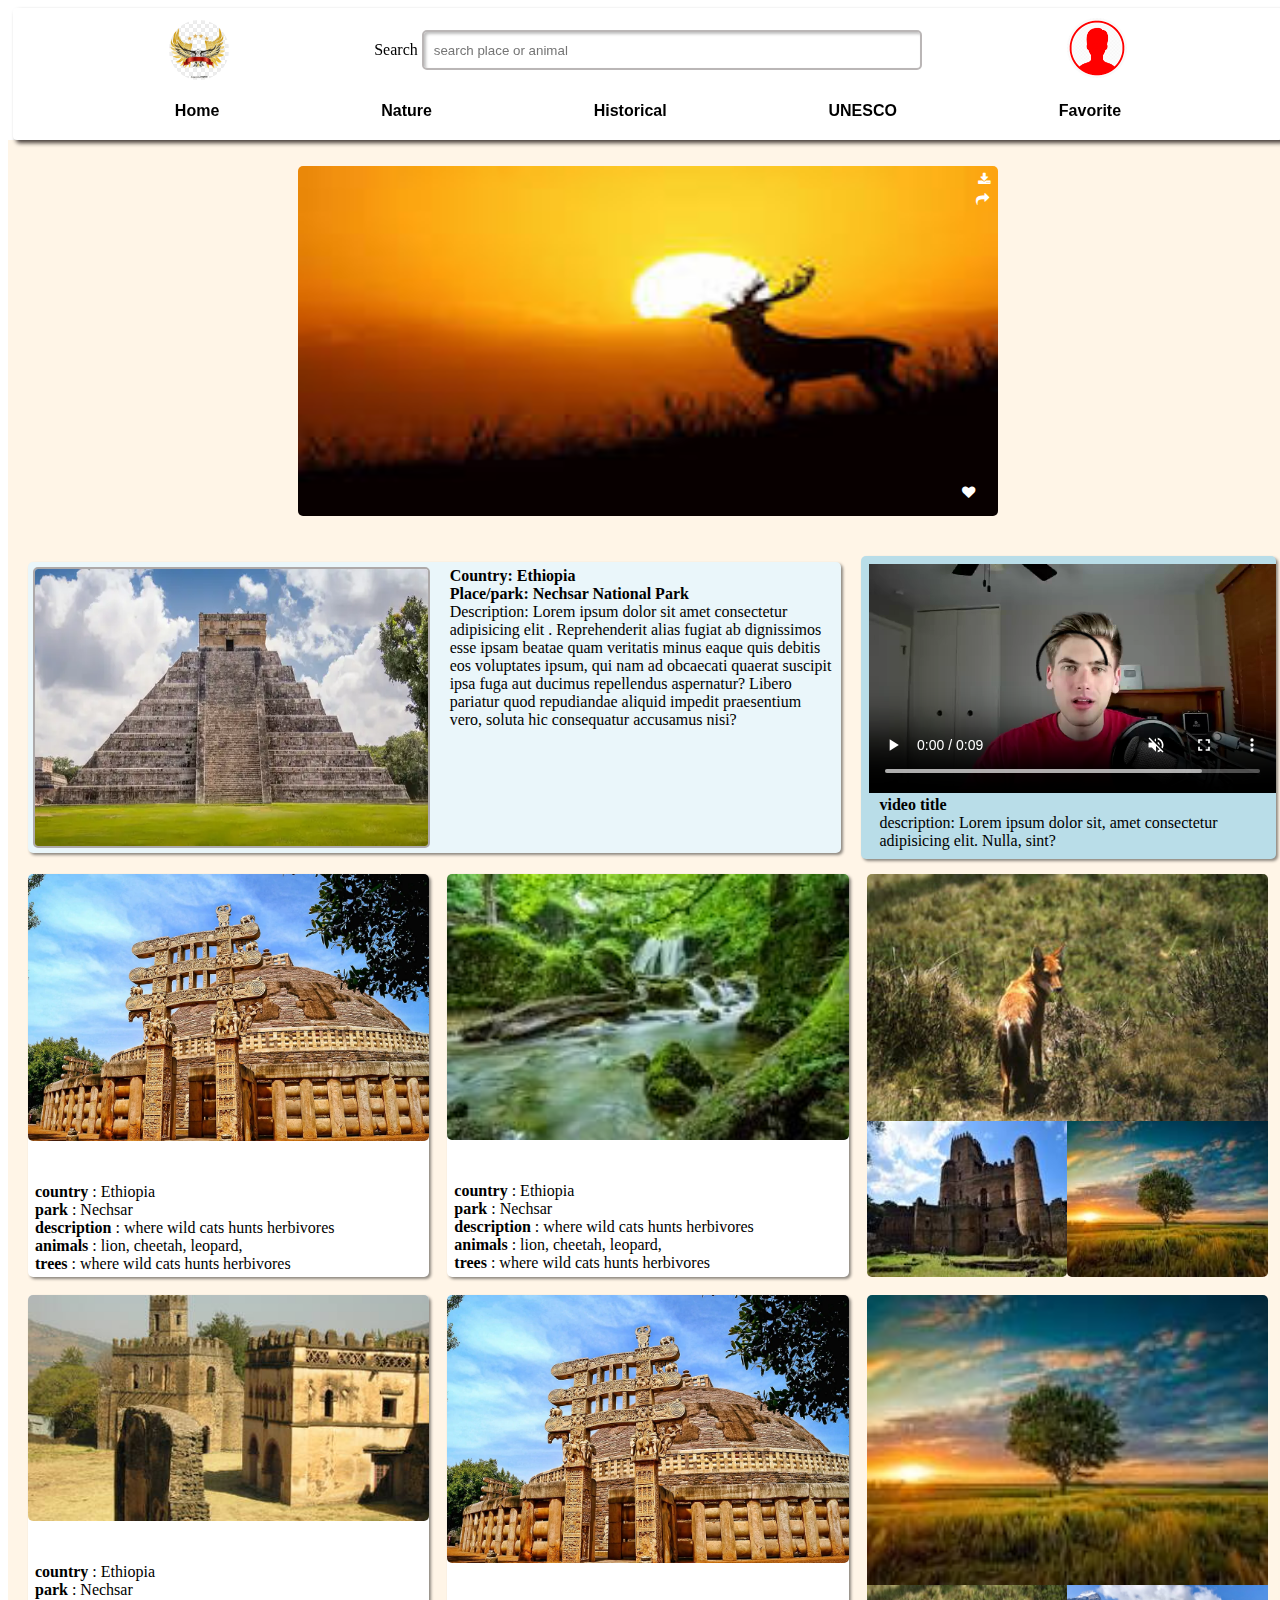
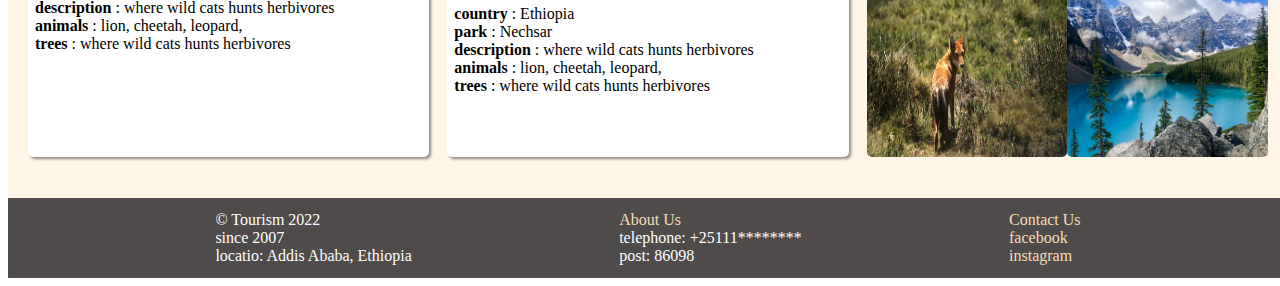
<file: index.html>
<!DOCTYPE html>
<html lang="en">
<head>
  <meta charset="UTF-8">
  <meta http-equiv="X-UA-Compatible" content="IE=edge">
  <meta name="viewport" content="width=device-width, initial-scale=1.0">
  <link rel="stylesheet" href="https://cdnjs.cloudflare.com/ajax/libs/font-awesome/4.7.0/css/font-awesome.min.css">
  <link rel="stylesheet" href="./home.css">
  <title>Home</title>
</head>
<body id="home">
  <div class="header">
    <div class="logo-search-pp">
      <img src="./image/eagle.jpg" alt="logo picture"/>
      <form >
        <label for="search">Search </label>
        <input name="search" id="search" type="search"  placeholder="search place or animal">
      </form>
      
      <a href="./login.html" ><img src="./image/pp.png" alt="profile-picure"></a>
    </div>
    <nav class="nav-links">
      <a href="./home.html" title="home page">Home</a>
      <a href="./nature.html" title="nature pictures page">Nature</a>
      <a href="./historical.html" title="historical pictures page">Historical</a>
      <a href="./unesco.html" title="unesco registered pictures page">UNESCO</a>
      <a href="./favorite.html" title="your favorites collection page">Favorite</a>
    </nav>
  </div>
  <main>
    <div class="first-pic-cont">
      <div>
        <img class="first-pic" src="./image/nature1.jpg" alt="">
      <div class="save-share">
        <button class="save-btn"><i class="fa fa-download"></i></button>
        <button class="share-btn"><i class="fa fa-share"></i></button>
      </div>
      <button class="like-btn"><i class="fa fa-heart"></i></button>
      </div>
    </div>

    <div>
      <div class="second-pic-cont">
        <div class="img-desc-cont">
          <div class="img-btn">
            <img src="./image/unesco-aze.webp" alt="nature-pic">
            <div class="third-btn-cont">
              <button class="save-btn"><i class="fa fa-download"></i></button>
              <button class="share-btn"><i class="fa fa-share"></i></button>
              <button class="like-btn"><i class="fa fa-heart"></i></button>
            </div>
          </div>
          <p>
            <span>Country: Ethiopia</span>
            <span>Place/park: Nechsar National Park</span>
            Description: Lorem ipsum dolor sit amet consectetur  adipisicing elit
           . Reprehenderit alias fugiat ab dignissimos esse ipsam beatae quam
             veritatis minus eaque quis debitis eos voluptates ipsum,
             qui nam ad obcaecati quaerat suscipit ipsa fuga aut ducimus 
            repellendus aspernatur? Libero pariatur quod repudiandae 
            aliquid impedit praesentium vero, soluta hic consequatur 
            accusamus nisi?</p>
        </div>
        <div class="video-cont">
          <video muted controls >
            <source src="./video/video.mp4" type="video/mp4" >
            <track label="English" kind="subtitles" srclang="en" src="" default>
          </video>
          <h4>video title</h4>
          <p>description: Lorem ipsum dolor sit, amet consectetur adipisicing elit. Nulla, sint?</p>
        </div>
      </div>
      <div class="third-pics-cont">
        <div class="third-pic-btn ">
          <div>
            <img src="./image/historic-1.webp" alt="nature-pic-1">
          <div class="third-btn-cont">
            <button class="save-btn"><i class="fa fa-download"></i></button>
              <button class="share-btn"><i class="fa fa-share"></i></button>
              <button class="like-btn"><i class="fa fa-heart"></i></button>
          </div>
        </div>
        <div class="detail-info">
          <p><span>country </span>: Ethiopia</p>
          <p><span>park </span> : Nechsar</p>
          <p><span>description </span> : where wild cats hunts herbivores</p>
          <p><span>animals </span> : lion, cheetah, leopard, </p>
          <p><span>trees </span> : where wild cats hunts herbivores</p>
        </div>
        </div>
        <div class="third-pic-btn ">
          <div>
            <img src="./image/nature4.jpg" alt="nature-pic-2">
          <div class="third-btn-cont">
            <button class="save-btn"><i class="fa fa-download"></i></button>
              <button class="share-btn"><i class="fa fa-share"></i></button>
              <button class="like-btn"><i class="fa fa-heart"></i></button>
          </div>
          </div>
          <div class="detail-info">
            <p><span>country </span>: Ethiopia</p>
            <p><span>park </span> : Nechsar</p>
            <p><span>description </span> : where wild cats hunts herbivores</p>
            <p><span>animals </span> : lion, cheetah, leopard, </p>
            <p><span>trees </span> : where wild cats hunts herbivores</p>
          </div>
        </div>
        <div class="pics-collection">
          <div class="top-pic">
            <img src="./image/unesco-eth.jpg" alt="nature-pic-3">
            <div class="collect-like-btn">
              <button class="like-btn"><i class="fa fa-heart"></i></button>
            </div>
          </div>
          <div class="small-pics">
            <div>
              <img src="./image/ethio-hist.jpg" alt="nature-pic-4">
              <div class="collect-like-btn">
                <button class="like-btn"><i class="fa fa-heart"></i></button>
              </div>
            </div>
            <div>
              <img src="./image/nature2.jpg" alt="nature-pic-5">
              <div class="collect-like-btn">
                <button class="like-btn"><i class="fa fa-heart"></i></button>
              </div>
            </div>
            
        </div>
      </div>
      
    <!-- </div>
    <div class="third-pics-cont"> -->
        <div class="third-pic-btn ">
          <div>
            <img src="./image/unesco-palace.jpg" alt="nature-pic-6">
            <div class="third-btn-cont">
              <button class="save-btn"><i class="fa fa-download"></i></button>
              <button class="share-btn"><i class="fa fa-share"></i></button>
              <button class="like-btn"><i class="fa fa-heart"></i></button>
            </div>
          </div>
          
          <div class="detail-info">
            <p><span>country </span>: Ethiopia</p>
            <p><span>park </span> : Nechsar</p>
            <p><span>description </span> : where wild cats hunts herbivores</p>
            <p><span>animals </span> : lion, cheetah, leopard, </p>
            <p><span>trees </span> : where wild cats hunts herbivores</p>
          </div>
        </div>
        <div class="third-pic-btn">
          <div>
            <img src="./image/historic-1.webp" alt="nature-pic-7">
          <div class="third-btn-cont">
            <button class="save-btn"><i class="fa fa-download"></i></button>
              <button class="share-btn"><i class="fa fa-share"></i></button>
              <button class="like-btn"><i class="fa fa-heart"></i></button>
          </div>
          </div>
          <div class="detail-info">
            <p><span>country </span>: Ethiopia</p>
            <p><span>park </span> : Nechsar</p>
            <p><span>description </span> : where wild cats hunts herbivores</p>
            <p><span>animals </span> : lion, cheetah, leopard, </p>
            <p><span>trees </span> : where wild cats hunts herbivores</p>
          </div>
        </div>
        <div class="pics-collection">
          <div class="top-pic">
            <img src="image/nature2.jpg" alt="nature-pic-8">
            <div class="collect-like-btn">
              <button class="like-btn"><i class="fa fa-heart"></i></button>
            </div>
            
          </div>
          <div class="small-pics">
            <div>
              <img src="./image/unesco-eth.jpg" alt="nature-pic">
              <div class="collect-like-btn">
                <button class="like-btn"><i class="fa fa-heart"></i></button>
              </div>
            </div>
            <div>
              <img src="./image/nature3.jpg" alt="nature-pic-2">
              <div class="collect-like-btn">
                <button class="like-btn"><i class="fa fa-heart"></i></button>
              </div>
            </div>
            
        </div>
      </div>
      
    </div>
  </main>
  <footer>
    <div>  
      &copy; Tourism 2022
      <p>since 2007</p>
      <p>locatio: Addis Ababa, Ethiopia</p>
    </div>
   <div>
    <a href="./about.html">About Us</a>
    <p>telephone: +25111********</p>
    <p>post: 86098</p>
  </div>
    <div>
      <a href="./contact.html">Contact Us</a>
      <a href="www.facebook.com" >facebook</a>
      <a href="www.instagram.com">instagram</a>
    </div>
    
  </footer>
  <script type="text/javascript" src="./common.js"></script>
</body>
</html>
</file>
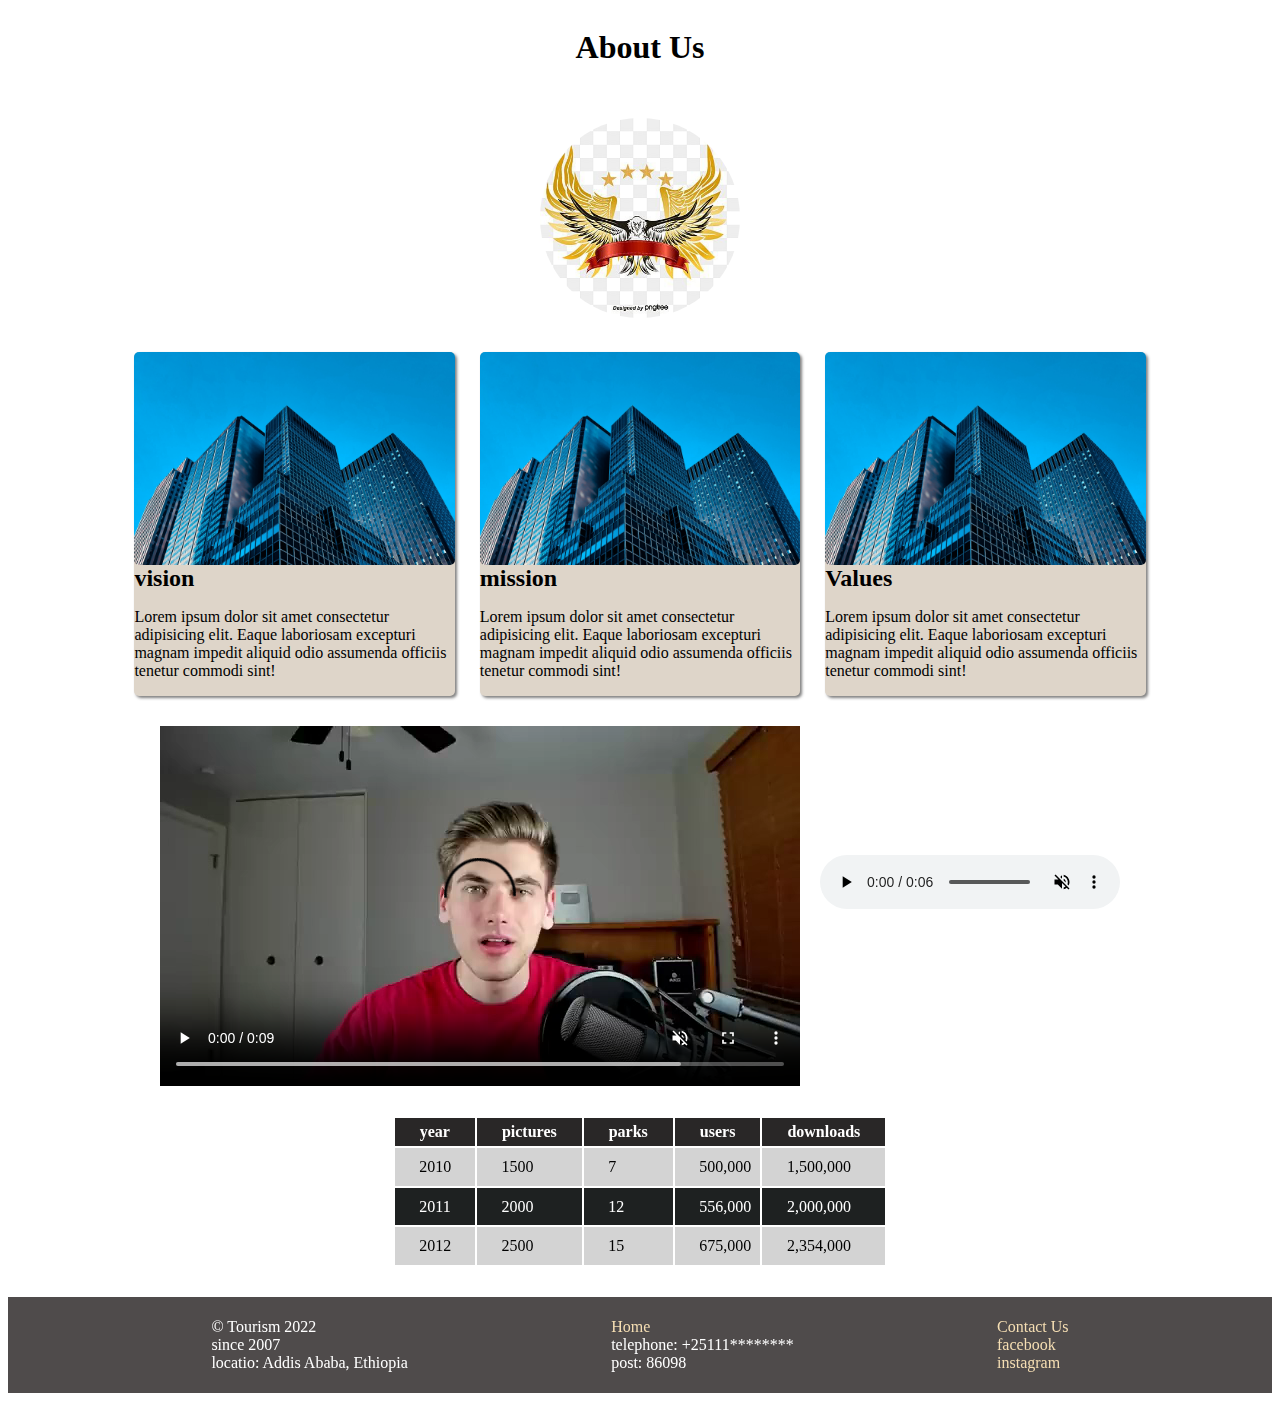
<file: about.html>
<!DOCTYPE html>
<html lang="en">
<head>
    <meta charset="UTF-8">
    <meta http-equiv="X-UA-Compatible" content="IE=edge">
    <meta name="viewport" content="width=device-width, initial-scale=1.0">
    <title>About</title>
    <link rel="stylesheet" href="./about.css">
</head>
<body>
    <main>
        <h1>About Us</h1>
        <div>
            <img src="./image/eagle.jpg" alt="">
        </div>
        <article>
            <section>
                <img src="./image/abbe-sublett-nxZDMUQhN4o-unsplash.jpg" alt="">
                <div>
                    <h2>vision</h2>
                    
                    <p>Lorem ipsum dolor sit amet consectetur adipisicing elit. Eaque laboriosam excepturi magnam impedit aliquid odio assumenda officiis tenetur commodi sint!</p>

                </div>
                
            </section>
            <section>
                <img src="./image/abbe-sublett-nxZDMUQhN4o-unsplash.jpg" alt="">
                <div>       
                    <h2>mission</h2>
                    <p>Lorem ipsum dolor sit amet consectetur adipisicing elit. Eaque laboriosam excepturi magnam impedit aliquid odio assumenda officiis tenetur commodi sint!</p>
                </div>
                
                
            </section>
            <section>
                <img src="./image/abbe-sublett-nxZDMUQhN4o-unsplash.jpg" alt="">
                <div>
                    <h2>Values</h2>
                    
                    <p>Lorem ipsum dolor sit amet consectetur adipisicing elit. Eaque laboriosam excepturi magnam impedit aliquid odio assumenda officiis tenetur commodi sint!</p>
                </div>
                
                
            </section>
        </article>
        <div >
            <div class="video-aud">
                <video muted controls >
                    <source src="./video/video.mp4" type="video/mp4" >
                    <track label="English" kind="subtitles" srclang="en" src="" default>
                  </video>
                <audio src="./audio/audio.mp3" type='audio/mp3' muted controls></audio>
            </div>
            
        </div>
        <div>
            <table>
                <tr>
                    <th>year</th>
                    <th>pictures</th>
                    <th>parks</th>
                    <th>users</th>
                    <th>downloads</th>
                </tr>
                <tr class="even">
                    <td>2010</td>
                    <td>1500</td>
                    <td>7</td>
                    <td>500,000</td>
                    <td>1,500,000</td>
                </tr>
                <tr class="odd">
                    <td>2011</td>
                    <td>2000</td>
                    <td>12</td>
                    <td>556,000</td>
                    <td>2,000,000</td>
                </tr>
                <tr class="even">
                    <td>2012</td>
                    <td>2500</td>
                    <td>15</td>
                    <td>675,000</td>
                    <td>2,354,000</td>
                </tr>
            </table>
        </div>
        <footer>
            <div>  
              &copy; Tourism 2022
              <p>since 2007</p>
              <p>locatio: Addis Ababa, Ethiopia</p>
            </div>
           <div>
            <a href="./home.html">Home</a>
            <p>telephone: +25111********</p>
            <p>post: 86098</p>
          </div>
            <div>
              <a href="./contact.html">Contact Us</a>
              <a href="www.facebook.com" >facebook</a>
              <a href="www.instagram.com">instagram</a>
            </div>
            
          </footer>
    </main>
    
</body>
</html>
</file>
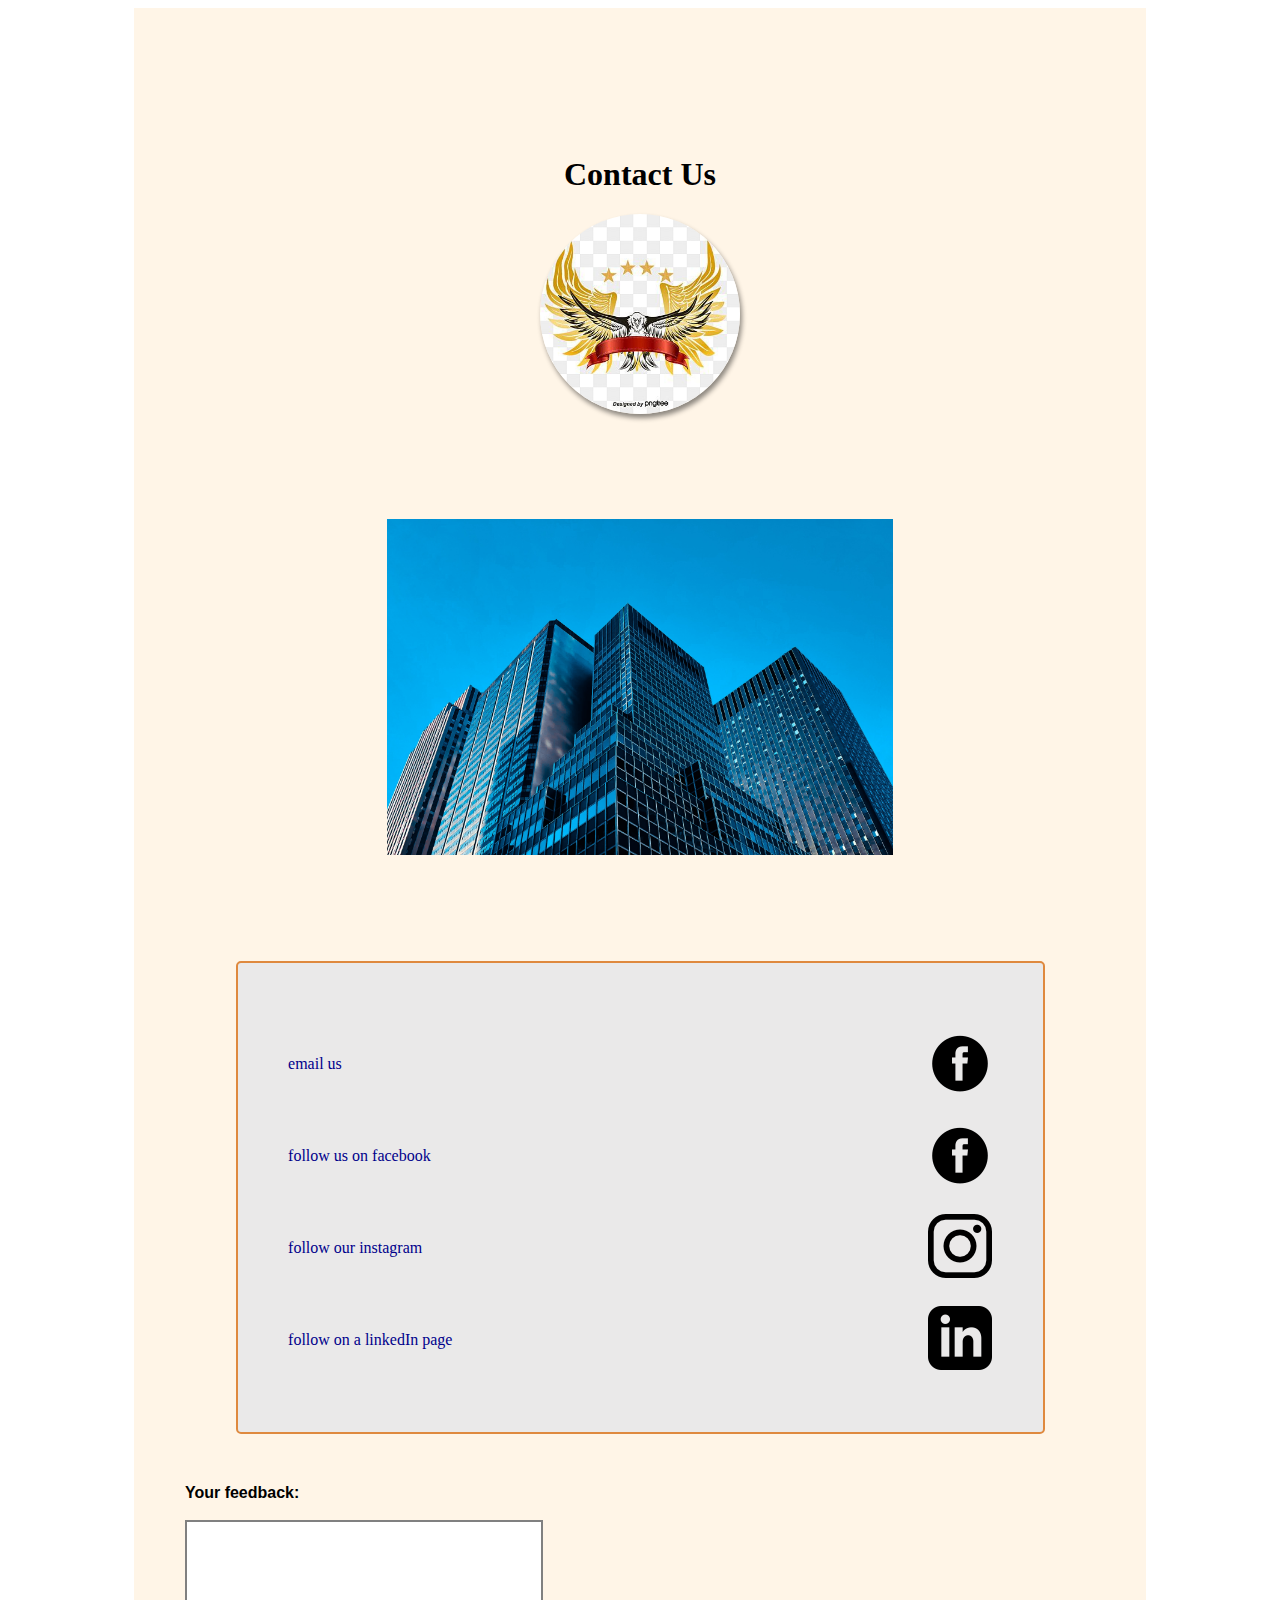
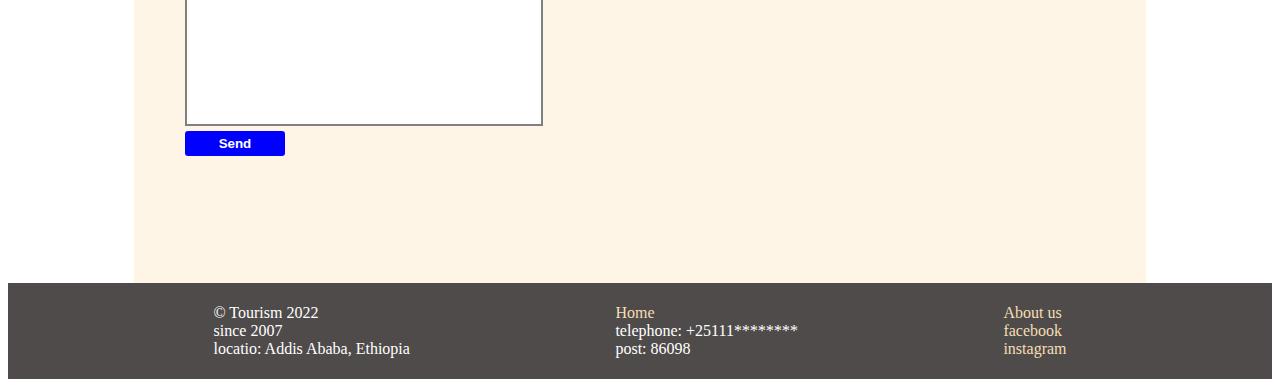
<file: contact.html>
<!DOCTYPE html>
<html lang="en">
<head>
    <meta charset="UTF-8">
    <meta http-equiv="X-UA-Compatible" content="IE=edge">
    <meta name="viewport" content="width=device-width, initial-scale=1.0">
    <title>Contact</title>
    <link rel="stylesheet" href="./contact.css">
</head>
<body>
    <main>
        <h1>Contact Us</h1>
        <div class="logo">
            <img  src="./image/eagle.jpg" alt="logo picture">
           
        </div>
        <div class="comp-pic">
            <img src="./image/abbe-sublett-nxZDMUQhN4o-unsplash.jpg" alt="company picture">
        </div>
        <div class="link-list">
            <div class="link">
                 <a href="www.gmail.com" title="email us now">email us</a>
                 <a href="www.facebook.com"><img src="./image/104458_facebook_social media_fb_social_icon.png" alt="facebook logo"></a>
            </div>
            <div class="link">
                <a href="www.facebook.com" title="follow on facebook page">follow us on facebook</a>
                <a href="www.facebook.com"><img src="./image/104458_facebook_social media_fb_social_icon.png" alt="facebook logo"></a>   
            </div>
           <div class="link">
                <a href="www.instagram.com" title="follow us on instagram">follow our instagram</a>
                <a href="www.instagram.com"><img src="./image/instagram-logo.png" alt="instagram logo"></a>
           </div>
            <div class="link">
                <a href="www.linkedin.com">follow on a linkedIn page</a>
                <a href="www.linked.com"><img src="./image/iconmonstr-linkedin-3-64.png" alt="linkedin logo"></a>
            </div>
            
        </div>
        <div>
            <form>
                <label for="feedback">Your feedback:</label><br>
                <input type="text" id="feedback">
                <button type="button">Send</button>
            </form>
        </div>
    </main>
    <footer>
        <div>  
          &copy; Tourism 2022
          <p>since 2007</p>
          <p>locatio: Addis Ababa, Ethiopia</p>
        </div>
       <div>
        <a href="./home.html">Home</a>
        <p>telephone: +25111********</p>
        <p>post: 86098</p>
      </div>
        <div>
          <a href="./about.html">About us</a>
          <a href="www.facebook.com" >facebook</a>
          <a href="www.instagram.com">instagram</a>
        </div>
        
      </footer>
    
</body>
</html>
</file>
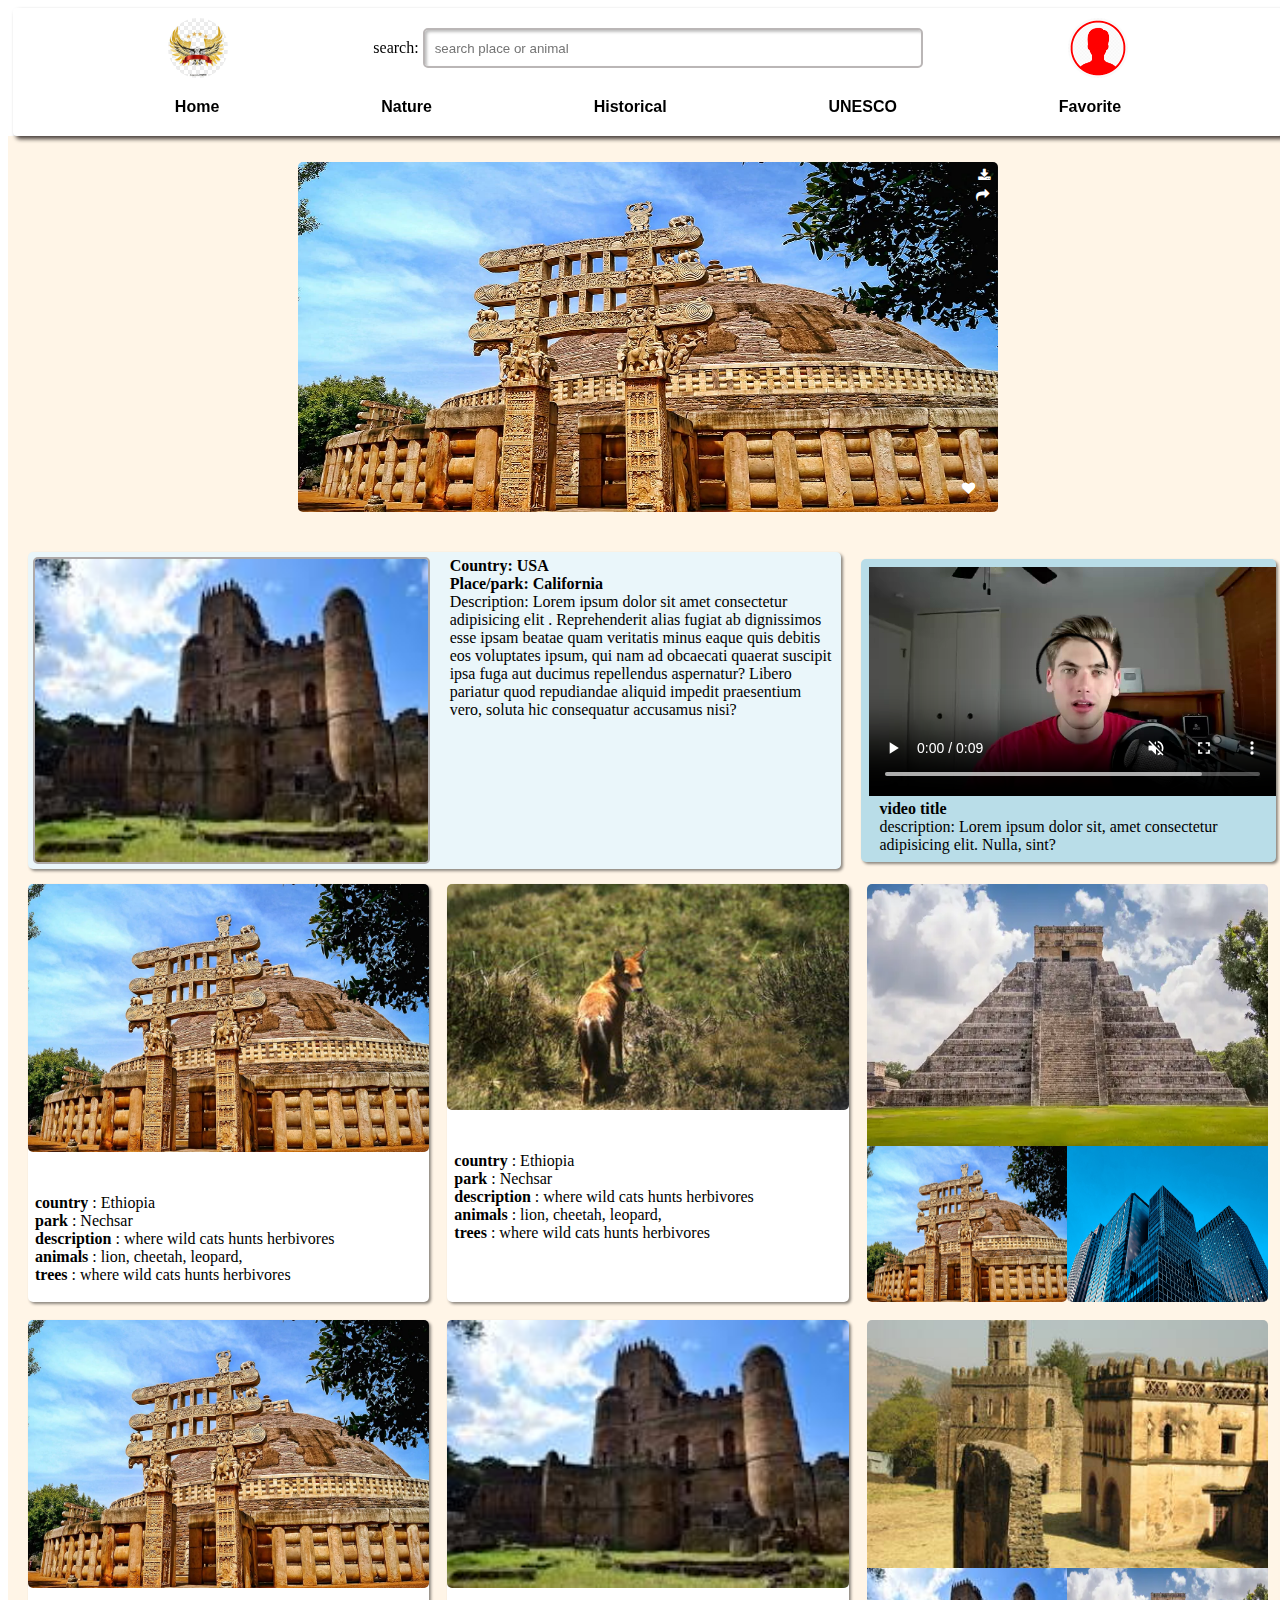
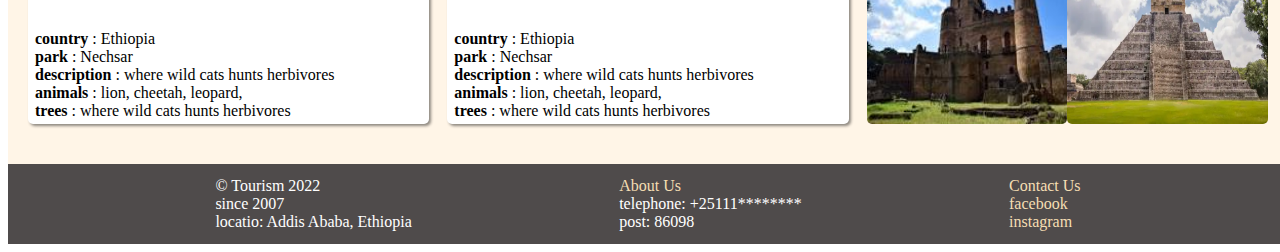
<file: historical.html>
<!DOCTYPE html>
<html lang="en">
<head>
  <meta charset="UTF-8">
  <meta http-equiv="X-UA-Compatible" content="IE=edge">
  <meta name="viewport" content="width=device-width, initial-scale=1.0">
  <link rel="stylesheet" href="./home.css">
  <link rel="stylesheet" href="https://cdnjs.cloudflare.com/ajax/libs/font-awesome/4.7.0/css/font-awesome.min.css">
  <title>Historical</title>
</head>
<body id="history">
  <div class="header">
    <div class="logo-search-pp">
      <img src="./image/eagle.jpg" alt="logo picture"/>
      <form >
        <label for="search">search: </label>
        <input name="search" id="search" type="search"  placeholder="search place or animal">
      </form>
      <img src="./image/pp.png" alt="profile-picure">
    </div>
    <nav class="nav-links">
      <a href="./home.html" title="home page">Home</a>
      <a href="./nature.html" title="nature pictures page">Nature</a>
      <a href="./historical.html" title="historical pictures page">Historical</a>
      <a href="./unesco.html" title="unesco registered pictures page">UNESCO</a>
      <a href="./favorite.html" title="your favorites collection page">Favorite</a>
    </nav>
  </div>
  <main>
    <div class="first-pic-cont">
      
        <img class="first-pic" src="./image/historic-1.webp" alt="historic-picture">
      <div class="save-share">
        <button class="save-btn"><i class="fa fa-download"></i></button>
        <button class="share-btn"><i class="fa fa-share"></i></button>
      </div>
      <button class="like-btn"><i class="fa fa-heart"></i></button>
      
    </div>

    <div>
      <div class="second-pic-cont">
        <div class="img-desc-cont">
          <div class="img-btn">
            <img src="./image/ethio-hist.jpg" alt="historic-pic-9">
            <div class="third-btn-cont">
              <button class="save-btn"><i class="fa fa-download"></i></button>
              <button class="share-btn"><i class="fa fa-share"></i></button>
              <button class="like-btn"><i class="fa fa-heart"></i></button>
            </div>
          </div>
          <p>
            <span>Country: USA</span>
            <span>Place/park: California</span>
            Description: Lorem ipsum dolor sit amet consectetur  adipisicing elit
           . Reprehenderit alias fugiat ab dignissimos esse ipsam beatae quam
             veritatis minus eaque quis debitis eos voluptates ipsum,
             qui nam ad obcaecati quaerat suscipit ipsa fuga aut ducimus 
            repellendus aspernatur? Libero pariatur quod repudiandae 
            aliquid impedit praesentium vero, soluta hic consequatur 
            accusamus nisi?</p>
            
        </div>
        <div class="video-cont">
          <video muted controls >
            <source src="./video/video.mp4" type="video/mp4" >
            <track label="English" kind="subtitles" srclang="en" src="" default>
          </video>
          <h4>video title</h4>
          <p>description: Lorem ipsum dolor sit, amet consectetur adipisicing elit. Nulla, sint?</p>
        </div>
      </div>
      <div class="third-pics-cont">
        <div class="third-pic-btn ">
          <div>
            <img src="./image/historic-1.webp" alt="nature-pic">
            <div class="third-btn-cont">
              <button class="save-btn"><i class="fa fa-download"></i></button>
              <button class="share-btn"><i class="fa fa-share"></i></button>
              <button class="like-btn"><i class="fa fa-heart"></i></button>
            </div>
          </div>
          <div class="detail-info">
            <p><span>country </span>: Ethiopia</p>
            <p><span>park </span> : Nechsar</p>
            <p><span>description </span> : where wild cats hunts herbivores</p>
            <p><span>animals </span> : lion, cheetah, leopard, </p>
            <p><span>trees </span> : where wild cats hunts herbivores</p>
          </div>
        </div>
        <div class="third-pic-btn ">
          <div>
            <img src="./image/unesco-eth.jpg" alt="historic-picture">
            <div class="third-btn-cont">
              <button class="save-btn"><i class="fa fa-download"></i></button>
              <button class="share-btn"><i class="fa fa-share"></i></button>
              <button class="like-btn"><i class="fa fa-heart"></i></button>
            </div>
          </div>
          <div class="detail-info">
            <p><span>country </span>: Ethiopia</p>
            <p><span>park </span> : Nechsar</p>
            <p><span>description </span> : where wild cats hunts herbivores</p>
            <p><span>animals </span> : lion, cheetah, leopard, </p>
            <p><span>trees </span> : where wild cats hunts herbivores</p>
          </div>
        </div>
        <div class="pics-collection">
          <div class="top-pic">
            <img src="./image/unesco-aze.webp" alt="historic-pic">
            <div class="collect-like-btn">
              <button class="like-btn"><i class="fa fa-heart"></i></button>
            </div>
          </div>
          <div class="small-pics">
            <div>
              <img src="./image/historic-1.webp" alt="historic-pic-4">
              <div class="collect-like-btn">
                <button class="like-btn"><i class="fa fa-heart"></i></button>
              </div>
            </div>
            <div>
              <img src="./image/abbe-sublett-nxZDMUQhN4o-unsplash.jpg" alt="historic-pic-5">
              <div class="collect-like-btn">
                <button class="like-btn"><i class="fa fa-heart"></i></button>
              </div>
            </div>
            
          </div>
        </div>
      
    <!-- </div> -->
    <!-- <div class="third-pics-cont"> -->
        <div class="third-pic-btn ">
          <div>
            <img src="./image/historic-1.webp" alt="historic-pic">
          <div class="third-btn-cont">
            <button class="save-btn"><i class="fa fa-download"></i></button>
              <button class="share-btn"><i class="fa fa-share"></i></button>
              <button class="like-btn"><i class="fa fa-heart"></i></button>
          </div>
          </div>
          <div class="detail-info">
            <p><span>country </span>: Ethiopia</p>
            <p><span>park </span> : Nechsar</p>
            <p><span>description </span> : where wild cats hunts herbivores</p>
            <p><span>animals </span> : lion, cheetah, leopard, </p>
            <p><span>trees </span> : where wild cats hunts herbivores</p>
          </div>
        </div>
        <div class="third-pic-btn ">
          <div>
            <img src="./image/ethio-hist.jpg" alt="nature-pic">
            <div class="third-btn-cont">
              <button class="save-btn"><i class="fa fa-download"></i></button>
              <button class="share-btn"><i class="fa fa-share"></i></button>
              <button class="like-btn"><i class="fa fa-heart"></i></button>
            </div>
          </div>
          <div class="detail-info">
            <p><span>country </span>: Ethiopia</p>
            <p><span>park </span> : Nechsar</p>
            <p><span>description </span> : where wild cats hunts herbivores</p>
            <p><span>animals </span> : lion, cheetah, leopard, </p>
            <p><span>trees </span> : where wild cats hunts herbivores</p>
          </div>
        </div>
        <div class="pics-collection">
          <div class="top-pic">
            <img src="./image/unesco-palace.jpg" alt="historic-pic-1">
            <div class="collect-like-btn">
              <button class="like-btn"><i class="fa fa-heart"></i></button>
            </div>
          </div>
          <div class="small-pics">
            <div>
              <img src="./image/ethio-hist.jpg" alt="historic-pic-8">
              <div class="collect-like-btn">
                <button class="like-btn"><i class="fa fa-heart"></i></button>
              </div>
            </div>
            <div>
              <img src="./image/unesco-aze.webp" alt="historic-pic-9">
              <div class="collect-like-btn">
                <button class="like-btn"><i class="fa fa-heart"></i></button>
              </div>
            </div>
            
          </div>
        </div>
      
    </div>
  </main>
  <footer>
    <div>  
      &copy; Tourism 2022
      <p>since 2007</p>
      <p>locatio: Addis Ababa, Ethiopia</p>
    </div>
   <div>
    <a href="./about.html">About Us</a>
    <p>telephone: +25111********</p>
    <p>post: 86098</p>
  </div>
    <div>
      <a href="./contact.html">Contact Us</a>
      <a href="www.facebook.com" >facebook</a>
      <a href="www.instagram.com">instagram</a>
    </div>
    
  </footer>
  <script type="text/javascript" src="./common.js"></script>
</body>
</html>
</file>
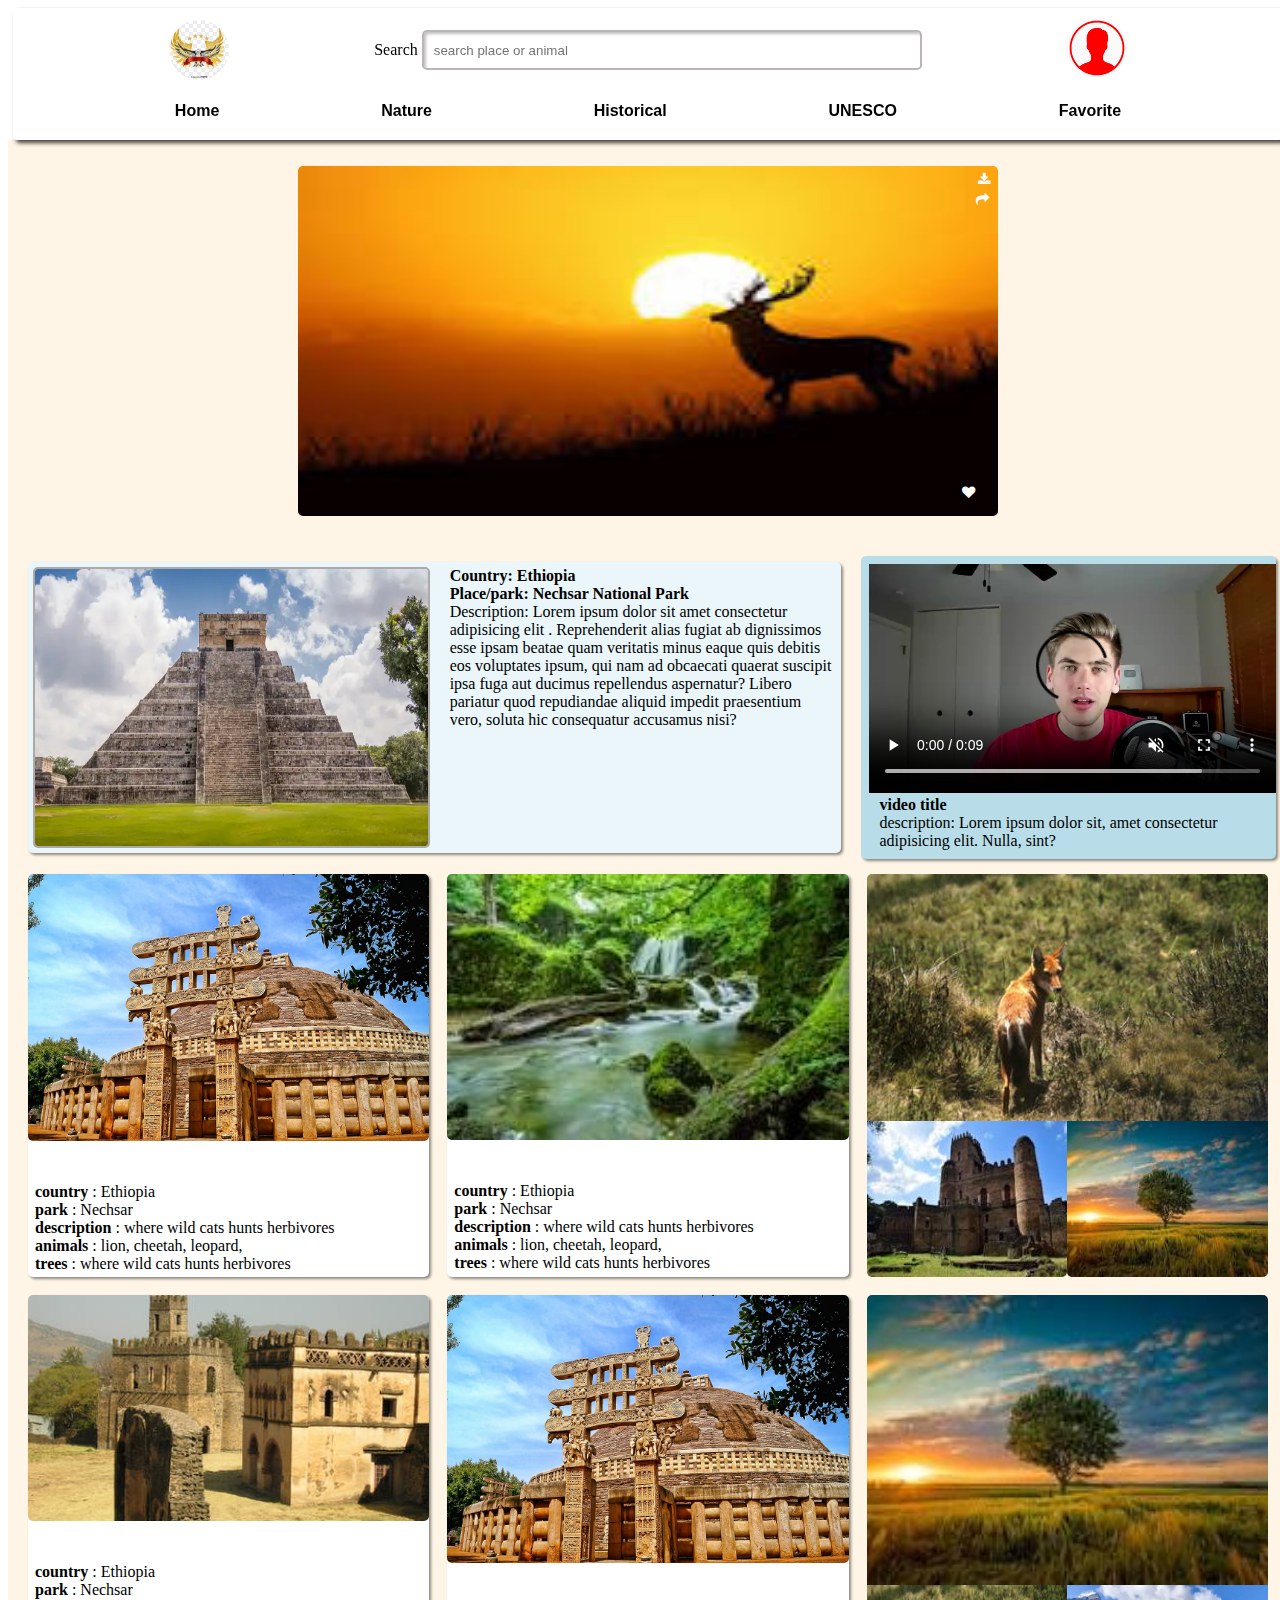
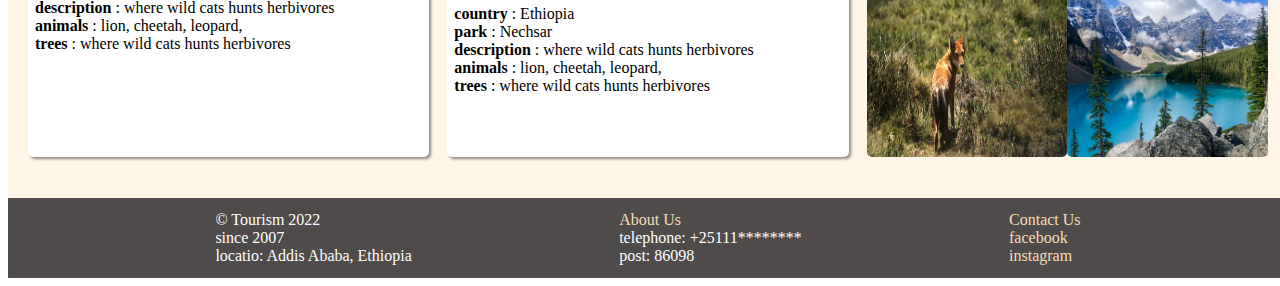
<file: home.html>
<!DOCTYPE html>
<html lang="en">
<head>
  <meta charset="UTF-8">
  <meta http-equiv="X-UA-Compatible" content="IE=edge">
  <meta name="viewport" content="width=device-width, initial-scale=1.0">
  <link rel="stylesheet" href="https://cdnjs.cloudflare.com/ajax/libs/font-awesome/4.7.0/css/font-awesome.min.css">
  <link rel="stylesheet" href="./home.css">
  <title>Home</title>
</head>
<body id="home">
  <div class="header">
    <div class="logo-search-pp">
      <img src="./image/eagle.jpg" alt="logo picture"/>
      <form >
        <label for="search">Search </label>
        <input name="search" id="search" type="search"  placeholder="search place or animal">
      </form>
      
      <a href="./login.html" ><img src="./image/pp.png" alt="profile-picure"></a>
    </div>
    <nav class="nav-links">
      <a href="./home.html" title="home page">Home</a>
      <a href="./nature.html" title="nature pictures page">Nature</a>
      <a href="./historical.html" title="historical pictures page">Historical</a>
      <a href="./unesco.html" title="unesco registered pictures page">UNESCO</a>
      <a href="./favorite.html" title="your favorites collection page">Favorite</a>
    </nav>
  </div>
  <main>
    <div class="first-pic-cont">
      <div>
        <img class="first-pic" src="./image/nature1.jpg" alt="">
      <div class="save-share">
        <button class="save-btn"><i class="fa fa-download"></i></button>
        <button class="share-btn"><i class="fa fa-share"></i></button>
      </div>
      <button class="like-btn"><i class="fa fa-heart"></i></button>
      </div>
    </div>

    <div>
      <div class="second-pic-cont">
        <div class="img-desc-cont">
          <div class="img-btn">
            <img src="./image/unesco-aze.webp" alt="nature-pic">
            <div class="third-btn-cont">
              <button class="save-btn"><i class="fa fa-download"></i></button>
              <button class="share-btn"><i class="fa fa-share"></i></button>
              <button class="like-btn"><i class="fa fa-heart"></i></button>
            </div>
          </div>
          <p>
            <span>Country: Ethiopia</span>
            <span>Place/park: Nechsar National Park</span>
            Description: Lorem ipsum dolor sit amet consectetur  adipisicing elit
           . Reprehenderit alias fugiat ab dignissimos esse ipsam beatae quam
             veritatis minus eaque quis debitis eos voluptates ipsum,
             qui nam ad obcaecati quaerat suscipit ipsa fuga aut ducimus 
            repellendus aspernatur? Libero pariatur quod repudiandae 
            aliquid impedit praesentium vero, soluta hic consequatur 
            accusamus nisi?</p>
        </div>
        <div class="video-cont">
          <video muted controls >
            <source src="./video/video.mp4" type="video/mp4" >
            <track label="English" kind="subtitles" srclang="en" src="" default>
          </video>
          <h4>video title</h4>
          <p>description: Lorem ipsum dolor sit, amet consectetur adipisicing elit. Nulla, sint?</p>
        </div>
      </div>
      <div class="third-pics-cont">
        <div class="third-pic-btn ">
          <div>
            <img src="./image/historic-1.webp" alt="nature-pic-1">
          <div class="third-btn-cont">
            <button class="save-btn"><i class="fa fa-download"></i></button>
              <button class="share-btn"><i class="fa fa-share"></i></button>
              <button class="like-btn"><i class="fa fa-heart"></i></button>
          </div>
        </div>
        <div class="detail-info">
          <p><span>country </span>: Ethiopia</p>
          <p><span>park </span> : Nechsar</p>
          <p><span>description </span> : where wild cats hunts herbivores</p>
          <p><span>animals </span> : lion, cheetah, leopard, </p>
          <p><span>trees </span> : where wild cats hunts herbivores</p>
        </div>
        </div>
        <div class="third-pic-btn ">
          <div>
            <img src="./image/nature4.jpg" alt="nature-pic-2">
          <div class="third-btn-cont">
            <button class="save-btn"><i class="fa fa-download"></i></button>
              <button class="share-btn"><i class="fa fa-share"></i></button>
              <button class="like-btn"><i class="fa fa-heart"></i></button>
          </div>
          </div>
          <div class="detail-info">
            <p><span>country </span>: Ethiopia</p>
            <p><span>park </span> : Nechsar</p>
            <p><span>description </span> : where wild cats hunts herbivores</p>
            <p><span>animals </span> : lion, cheetah, leopard, </p>
            <p><span>trees </span> : where wild cats hunts herbivores</p>
          </div>
        </div>
        <div class="pics-collection">
          <div class="top-pic">
            <img src="./image/unesco-eth.jpg" alt="nature-pic-3">
            <div class="collect-like-btn">
              <button class="like-btn"><i class="fa fa-heart"></i></button>
            </div>
          </div>
          <div class="small-pics">
            <div>
              <img src="./image/ethio-hist.jpg" alt="nature-pic-4">
              <div class="collect-like-btn">
                <button class="like-btn"><i class="fa fa-heart"></i></button>
              </div>
            </div>
            <div>
              <img src="./image/nature2.jpg" alt="nature-pic-5">
              <div class="collect-like-btn">
                <button class="like-btn"><i class="fa fa-heart"></i></button>
              </div>
            </div>
            
        </div>
      </div>
      
    <!-- </div>
    <div class="third-pics-cont"> -->
        <div class="third-pic-btn ">
          <div>
            <img src="./image/unesco-palace.jpg" alt="nature-pic-6">
            <div class="third-btn-cont">
              <button class="save-btn"><i class="fa fa-download"></i></button>
              <button class="share-btn"><i class="fa fa-share"></i></button>
              <button class="like-btn"><i class="fa fa-heart"></i></button>
            </div>
          </div>
          
          <div class="detail-info">
            <p><span>country </span>: Ethiopia</p>
            <p><span>park </span> : Nechsar</p>
            <p><span>description </span> : where wild cats hunts herbivores</p>
            <p><span>animals </span> : lion, cheetah, leopard, </p>
            <p><span>trees </span> : where wild cats hunts herbivores</p>
          </div>
        </div>
        <div class="third-pic-btn">
          <div>
            <img src="./image/historic-1.webp" alt="nature-pic-7">
          <div class="third-btn-cont">
            <button class="save-btn"><i class="fa fa-download"></i></button>
              <button class="share-btn"><i class="fa fa-share"></i></button>
              <button class="like-btn"><i class="fa fa-heart"></i></button>
          </div>
          </div>
          <div class="detail-info">
            <p><span>country </span>: Ethiopia</p>
            <p><span>park </span> : Nechsar</p>
            <p><span>description </span> : where wild cats hunts herbivores</p>
            <p><span>animals </span> : lion, cheetah, leopard, </p>
            <p><span>trees </span> : where wild cats hunts herbivores</p>
          </div>
        </div>
        <div class="pics-collection">
          <div class="top-pic">
            <img src="image/nature2.jpg" alt="nature-pic-8">
            <div class="collect-like-btn">
              <button class="like-btn"><i class="fa fa-heart"></i></button>
            </div>
            
          </div>
          <div class="small-pics">
            <div>
              <img src="./image/unesco-eth.jpg" alt="nature-pic">
              <div class="collect-like-btn">
                <button class="like-btn"><i class="fa fa-heart"></i></button>
              </div>
            </div>
            <div>
              <img src="./image/nature3.jpg" alt="nature-pic-2">
              <div class="collect-like-btn">
                <button class="like-btn"><i class="fa fa-heart"></i></button>
              </div>
            </div>
            
        </div>
      </div>
      
    </div>
  </main>
  <footer>
    <div>  
      &copy; Tourism 2022
      <p>since 2007</p>
      <p>locatio: Addis Ababa, Ethiopia</p>
    </div>
   <div>
    <a href="./about.html">About Us</a>
    <p>telephone: +25111********</p>
    <p>post: 86098</p>
  </div>
    <div>
      <a href="./contact.html">Contact Us</a>
      <a href="www.facebook.com" >facebook</a>
      <a href="www.instagram.com">instagram</a>
    </div>
    
  </footer>
  <script type="text/javascript" src="./common.js"></script>
</body>
</html>
</file>
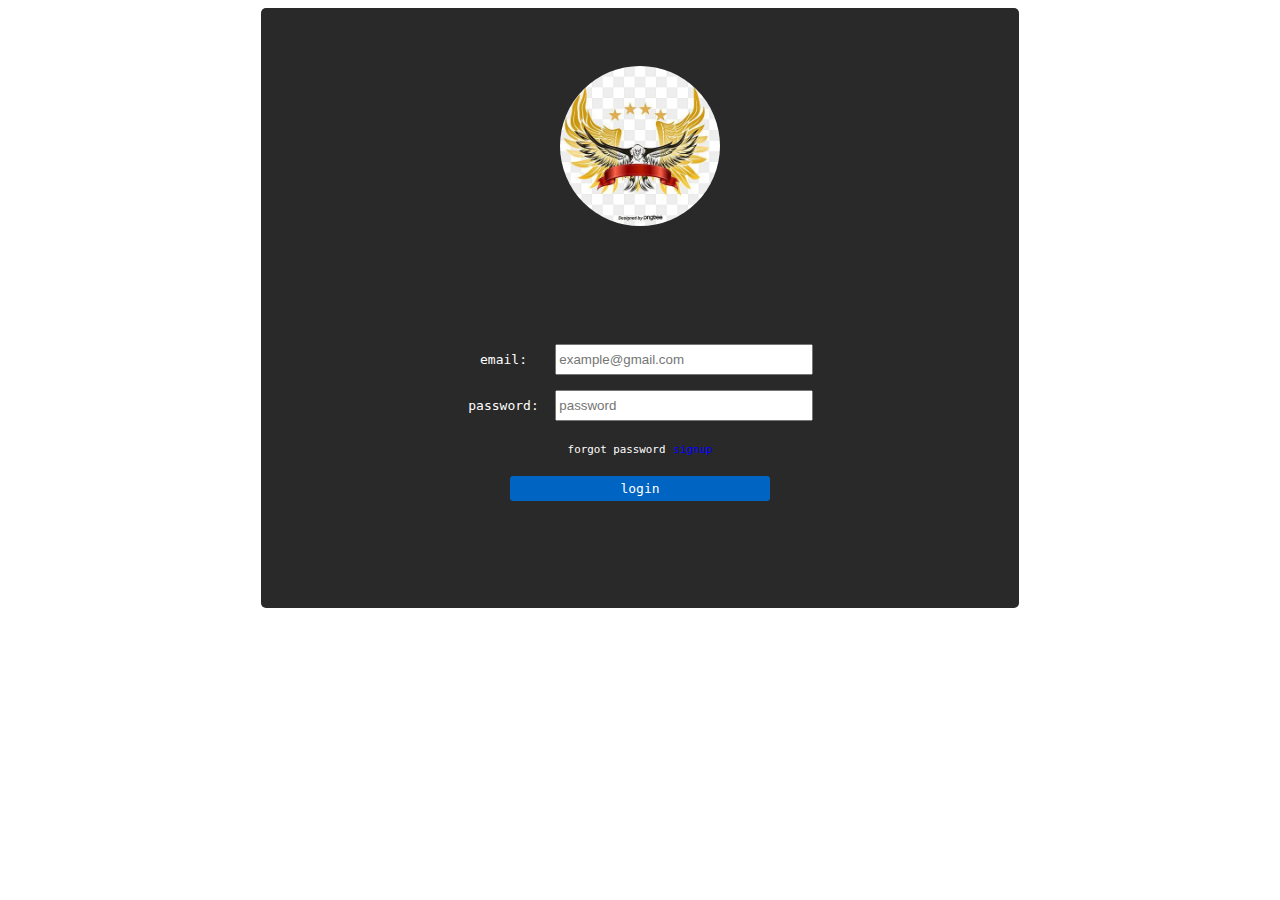
<file: login.html>
<!DOCTYPE html>
<html lang="en">
<head>
    <meta charset="UTF-8">
    <meta http-equiv="X-UA-Compatible" content="IE=edge">
    <meta name="viewport" content="width=device-width, initial-scale=1.0">
    <title>Login</title>
    <link rel="stylesheet" href="./login.css">
</head>
<body>
  <main>
      <div>
          <img src="./image/eagle.jpg" alt="logo picture here">
      </div>
      <div class="form-div">
          <form action="">

            <div class="grid-labels">
              <label for="email" class="email-label">email:</label>
              <input type="email" name="email" id="email" placeholder="example@gmail.com">
            
              <label for="password">password:</label>
              <input name="password" id="password" type="password" placeholder="password">
            </div>
            <div><small class="forget-pass">forgot password</small> <small class="signup">signup</small></div>
            <a href="./home.html">login</a>
          </form>
      </div>
  </main>
</body>
</html>
</file>
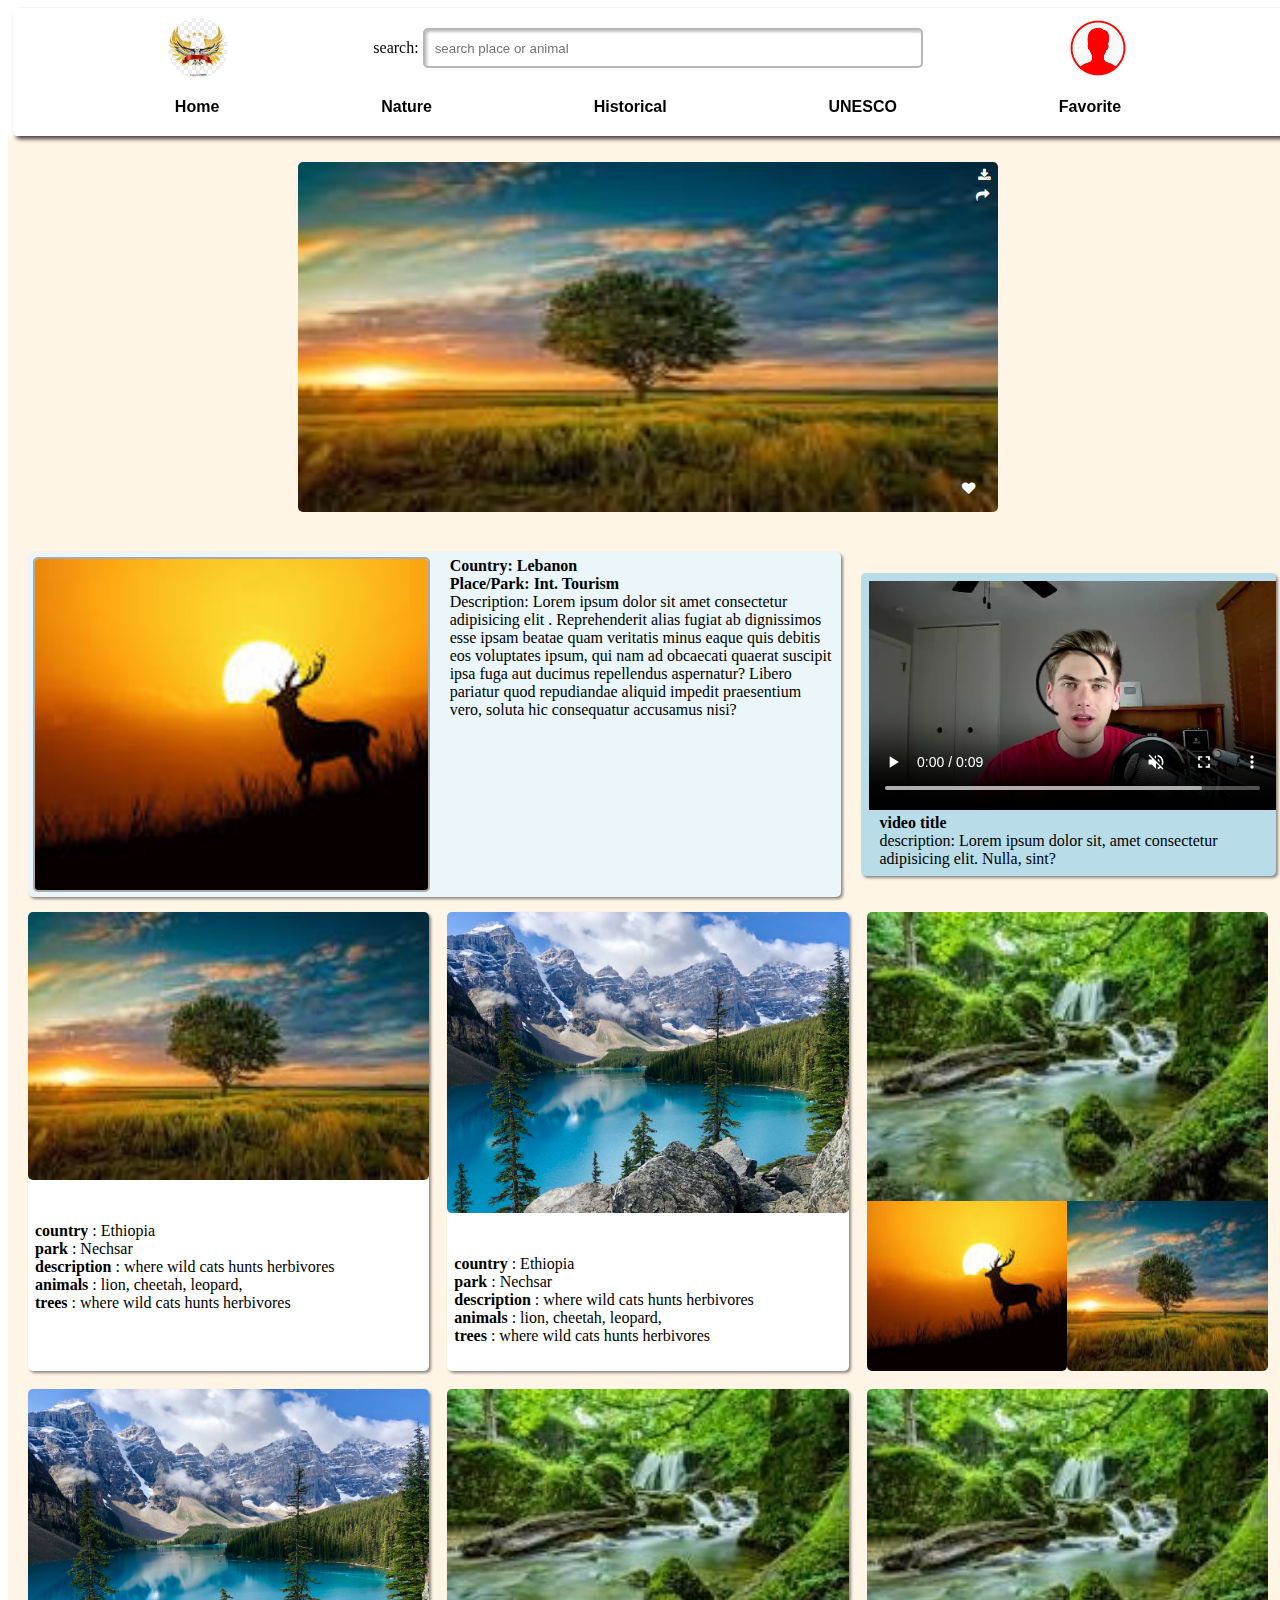
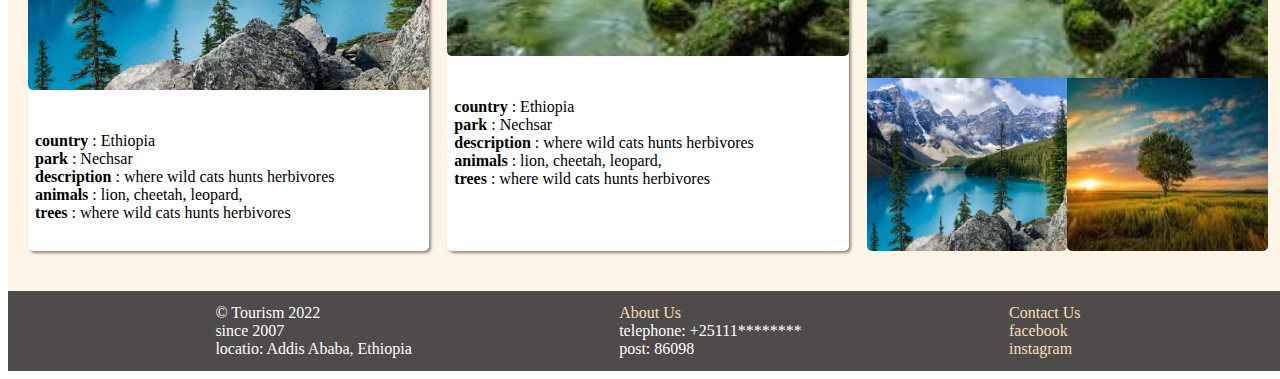
<file: nature.html>
<!DOCTYPE html>
<html lang="en">
<head>
  <meta charset="UTF-8">
  <meta http-equiv="X-UA-Compatible" content="IE=edge">
  <meta name="viewport" content="width=device-width, initial-scale=1.0">
  <link rel="stylesheet" href="./home.css">
  <link rel="stylesheet" href="https://cdnjs.cloudflare.com/ajax/libs/font-awesome/4.7.0/css/font-awesome.min.css">
  <title>Nature</title>
</head>
<body id="nature">
  <div class="header">
    <div class="logo-search-pp">
      <img src="./image/eagle.jpg" alt="logo picture"/>
      <form >
        <label for="search">search: </label>
        <input name="search" id="search" type="search"  placeholder="search place or animal">
      </form>
      <img src="./image/pp.png" alt="profile-picure">
    </div>
    <nav class="nav-links">
      <a href="./home.html" title="home page">Home</a>
      <a href="./nature.html" title="nature pictures page">Nature</a>
      <a href="./historical.html" title="historical pictures page">Historical</a>
      <a href="./unesco.html" title="unesco registered pictures page">UNESCO</a>
      <a href="./favorite.html" title="your favorites collection page">Favorite</a>
    </nav>
  </div>
  <main>
    <div class="first-pic-cont">
      <div>
        <img class="first-pic" src="./image/nature2.jpg" alt="nature-picture">
      <div class="save-share">
        <button class="save-btn"><i class="fa fa-download"></i></button>
        <button class="share-btn"><i class="fa fa-share"></i></button>
      </div>
      <button class="like-btn"><i class="fa fa-heart"></i></button>
      </div>
    </div>

    <div>
      <div class="second-pic-cont">
        <div class="img-desc-cont">
          <div class="img-btn">
            <img src="./image/nature1.jpg" alt="nature-pic">
            <div class="third-btn-cont">
              <button class="save-btn"><i class="fa fa-download"></i></button>
              <button class="share-btn"><i class="fa fa-share"></i></button>
              <button class="like-btn"><i class="fa fa-heart"></i></button>
            </div>
          </div>
          <p>
            <span>Country: Lebanon</span>
            <span>Place/Park: Int. Tourism</span>
            Description: Lorem ipsum dolor sit amet consectetur  adipisicing elit
           . Reprehenderit alias fugiat ab dignissimos esse ipsam beatae quam
             veritatis minus eaque quis debitis eos voluptates ipsum,
             qui nam ad obcaecati quaerat suscipit ipsa fuga aut ducimus 
            repellendus aspernatur? Libero pariatur quod repudiandae 
            aliquid impedit praesentium vero, soluta hic consequatur 
            accusamus nisi?</p>
            
        </div>
        <div class="video-cont">
          <video muted controls >
            <source src="./video/video.mp4" type="video/mp4" >
            <track label="English" kind="subtitles" srclang="en" src="" default>
          </video>
          <h4>video title</h4>
          <p>description: Lorem ipsum dolor sit, amet consectetur adipisicing elit. Nulla, sint?</p>
        </div>
      </div>
      <div class="third-pics-cont">
        <div class="third-pic-btn ">
          <div>
            <img src="./image/nature2.jpg" alt="nature-picture-3">
            <div class="third-btn-cont">
              <button class="save-btn"><i class="fa fa-download"></i></button>
              <button class="share-btn"><i class="fa fa-share"></i></button>
              <button class="like-btn"><i class="fa fa-heart"></i></button>
            </div>
          </div>
          <div class="detail-info">
            <p><span>country </span>: Ethiopia</p>
            <p><span>park </span> : Nechsar</p>
            <p><span>description </span> : where wild cats hunts herbivores</p>
            <p><span>animals </span> : lion, cheetah, leopard, </p>
            <p><span>trees </span> : where wild cats hunts herbivores</p>
          </div>
        </div>
        
        <div class="third-pic-btn ">
          <div>
            <img src="./image/nature3.jpg" alt="nature-pic-1">
            <div class="third-btn-cont">
              <button class="save-btn"><i class="fa fa-download"></i></button>
              <button class="share-btn"><i class="fa fa-share"></i></button>
              <button class="like-btn"><i class="fa fa-heart"></i></button>
            </div>
          </div>
          
          <div class="detail-info">
            <p><span>country </span>: Ethiopia</p>
            <p><span>park </span> : Nechsar</p>
            <p><span>description </span> : where wild cats hunts herbivores</p>
            <p><span>animals </span> : lion, cheetah, leopard, </p>
            <p><span>trees </span> : where wild cats hunts herbivores</p>
          </div>
        </div>
        <div class="pics-collection">
          <div class="top-pic">
            <img src="./image/nature4.jpg" alt="nature-pic">
            <div class="collect-like-btn">
              <button class="like-btn"><i class="fa fa-heart"></i></button>
            </div>
          </div>
          <div class="small-pics">
            <div>
              <img src="./image/nature1.jpg" alt="nature-pic-3">
              <div class="collect-like-btn">
                <button class="like-btn"><i class="fa fa-heart"></i></button>
              </div>
            </div>
            <div>
              <img src="./image/nature2.jpg" alt="nature-picture-4">
              <div class="collect-like-btn">
                <button class="like-btn"><i class="fa fa-heart"></i></button>
              </div>
            </div>
            
        </div>
      </div>
      
    <!-- </div>
    <div class="third-pics-cont"> -->
        <div class="third-pic-btn">
          <div>
            <img src="./image/nature3.jpg" alt="nature-pic-5">
          <div class="third-btn-cont">
            <button class="save-btn"><i class="fa fa-download"></i></button>
              <button class="share-btn"><i class="fa fa-share"></i></button>
              <button class="like-btn"><i class="fa fa-heart"></i></button>
          </div>
        </div>
        <div class="detail-info">
          <p><span>country </span>: Ethiopia</p>
          <p><span>park </span> : Nechsar</p>
          <p><span>description </span> : where wild cats hunts herbivores</p>
          <p><span>animals </span> : lion, cheetah, leopard, </p>
          <p><span>trees </span> : where wild cats hunts herbivores</p>
        </div>
        </div>
        <!-- fdkl nature4, nature3, nature2 -->
        <div class="third-pic-btn ">
          <div>
            <img src="./image/nature4.jpg" alt="nature-pic-6">
          <div class="third-btn-cont">
            <button class="save-btn"><i class="fa fa-download"></i></button>
              <button class="share-btn"><i class="fa fa-share"></i></button>
              <button class="like-btn"><i class="fa fa-heart"></i></button>
          </div>
          </div>
          <div class="detail-info">
            <p><span>country </span>: Ethiopia</p>
            <p><span>park </span> : Nechsar</p>
            <p><span>description </span> : where wild cats hunts herbivores</p>
            <p><span>animals </span> : lion, cheetah, leopard, </p>
            <p><span>trees </span> : where wild cats hunts herbivores</p>
          </div>
          
        </div>
        <div class="pics-collection">
          <div class="top-pic">
            <img src="./image/nature4.jpg" alt="nature-pic-7">
            <div class="collect-like-btn">
              <button class="like-btn"><i class="fa fa-heart"></i></button>
            </div>
          </div>
          <div class="small-pics">
            <div>
              <img src="./image/nature3.jpg" alt="nature-pic-8">
              <div class="collect-like-btn">
                <button class="like-btn"><i class="fa fa-heart"></i></button>
              </div>
            </div>
            <div>
              <img src="./image/nature2.jpg" alt="nature-pic">
              <div class="collect-like-btn">
                <button class="like-btn"><i class="fa fa-heart"></i></button>
              </div>
            </div>
           
        </div>
      </div>
      
    </div>
  </main>
  <footer>
    <div>  
      &copy; Tourism 2022
      <p>since 2007</p>
      <p>locatio: Addis Ababa, Ethiopia</p>
    </div>
   <div>
    <a href="./about.html">About Us</a>
    <p>telephone: +25111********</p>
    <p>post: 86098</p>
  </div>
    <div>
      <a href="./contact.html">Contact Us</a>
      <a href="www.facebook.com" >facebook</a>
      <a href="www.instagram.com">instagram</a>
    </div>
  </footer>
  <script type="text/javascript" src="./common.js"></script>
</body>
</html>
</file>
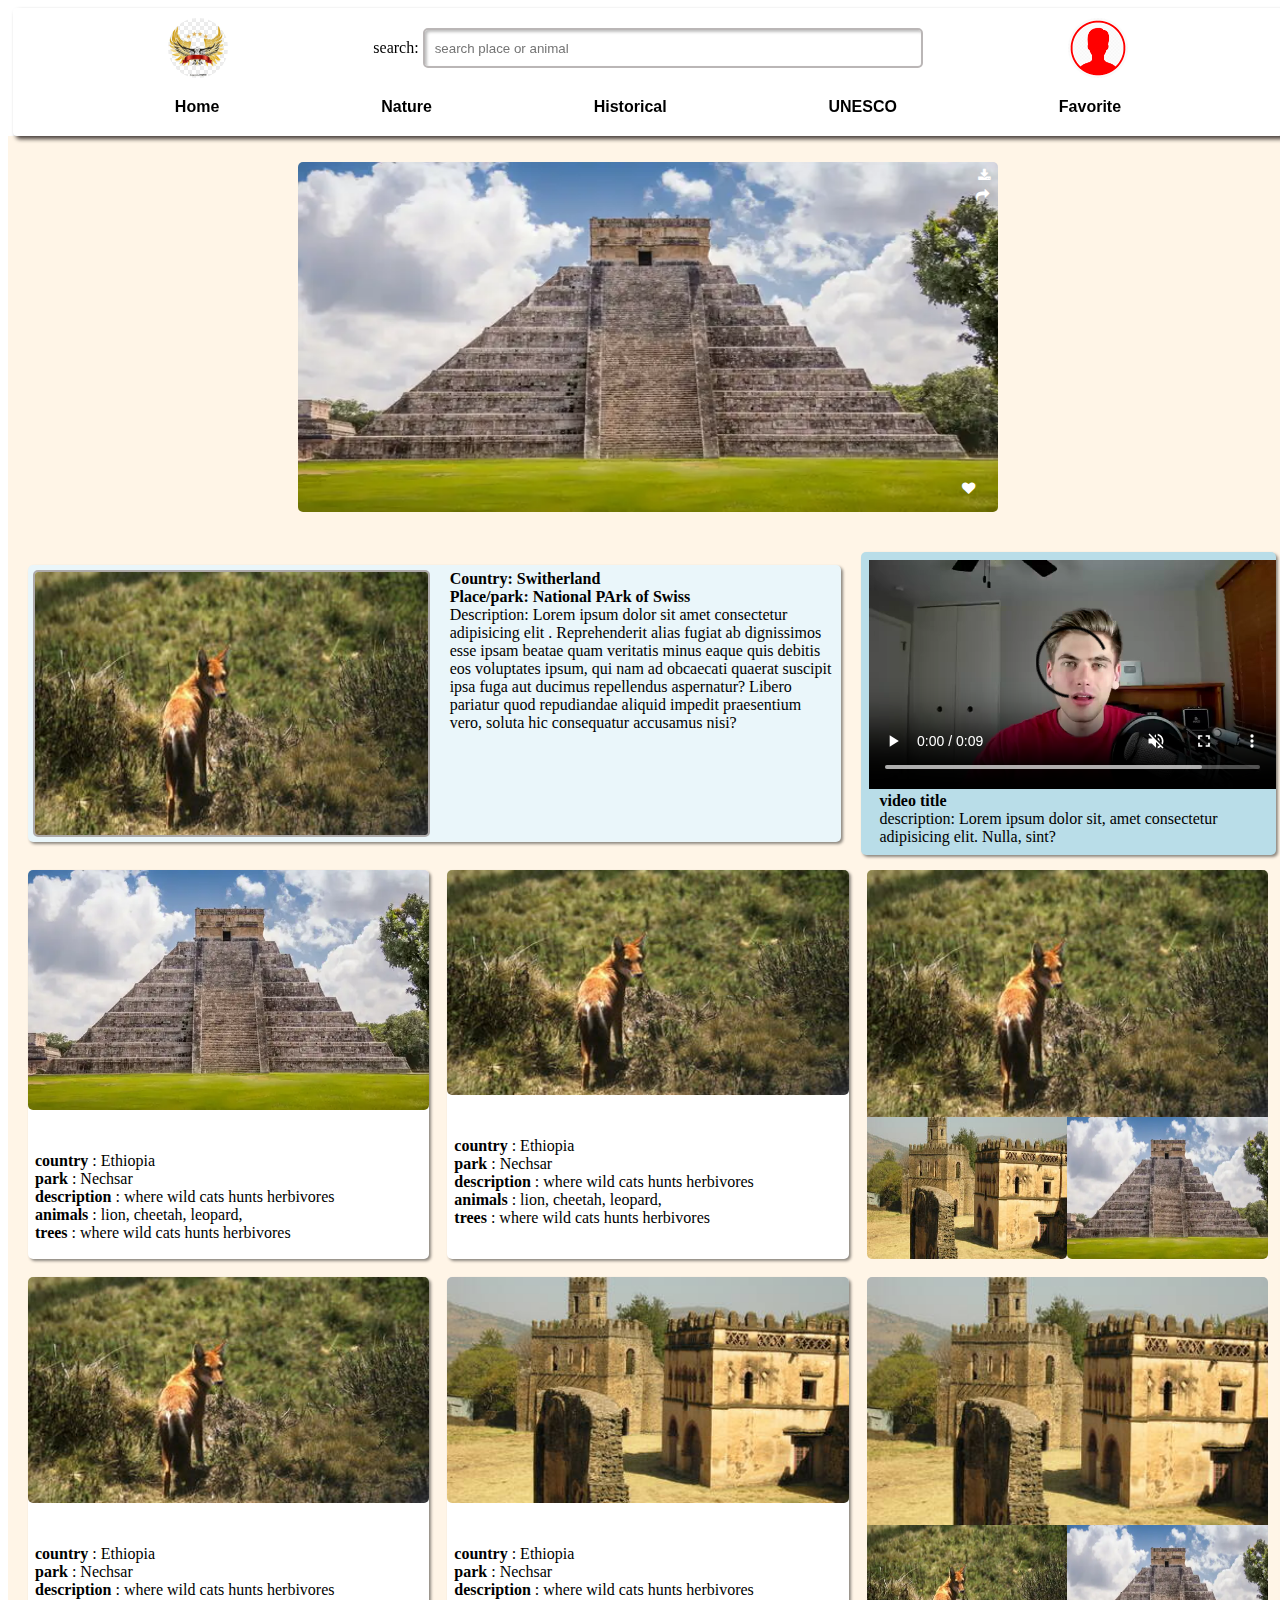
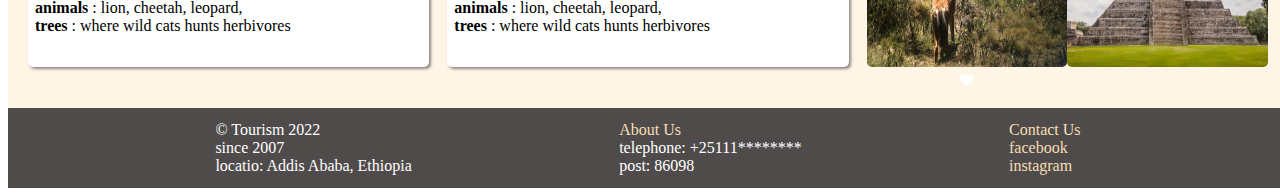
<file: unesco.html>
<!DOCTYPE html>
<html lang="en">
<head>
  <meta charset="UTF-8">
  <meta http-equiv="X-UA-Compatible" content="IE=edge">
  <meta name="viewport" content="width=device-width, initial-scale=1.0">
  <link rel="stylesheet" href="./home.css">
  <link rel="stylesheet" href="https://cdnjs.cloudflare.com/ajax/libs/font-awesome/4.7.0/css/font-awesome.min.css">
  <title>Unesco</title>
</head>
<body id="unesco">
  <div class="header">
    <div class="logo-search-pp">
      <img src="./image/eagle.jpg" alt="logo picture"/>
      <form >
        <label for="search">search: </label>
        <input name="search" id="search" type="search"  placeholder="search place or animal">
      </form>
      <img src="./image/pp.png" alt="profile-picure">
    </div>
    <nav class="nav-links">
      <a href="./home.html" title="home page">Home</a>
      <a href="./nature.html" title="nature pictures page">Nature</a>
      <a href="./historical.html" title="historical pictures page">Historical</a>
      <a href="./unesco.html" title="unesco registered pictures page">UNESCO</a>
      <a href="./favorite.html" title="your favorites collection page">Favorite</a>
    </nav>
  </div>
  <main>
    <div class="first-pic-cont">
      <div>
        <img class="first-pic" src="./image/unesco-aze.webp" alt="nature-picture">
      <div class="save-share">
        <button class="save-btn"><i class="fa fa-download"></i></button>
        <button class="share-btn"><i class="fa fa-share"></i></button>
      </div>
      <div class="like-btn">
        <button class="like-btn"><i class="fa fa-heart"></i></button>
      </div> 
      </div>
    </div>

    <div>
      <div class="second-pic-cont">
        <div class="img-desc-cont">
          <div class="img-btn">
            <img src="./image/unesco-eth.jpg" alt="nature-pic">
            <div class="third-btn-cont">
              <button class="save-btn"><i class="fa fa-download"></i></button>
              <button class="share-btn"><i class="fa fa-share"></i></button>
              <button class="like-btn"><i class="fa fa-heart"></i></button>
            </div>
          </div>
          <p>
            <span>Country: Switherland</span>
            <span>Place/park: National PArk of Swiss</span>
            Description: Lorem ipsum dolor sit amet consectetur  adipisicing elit
           . Reprehenderit alias fugiat ab dignissimos esse ipsam beatae quam
             veritatis minus eaque quis debitis eos voluptates ipsum,
             qui nam ad obcaecati quaerat suscipit ipsa fuga aut ducimus 
            repellendus aspernatur? Libero pariatur quod repudiandae 
            aliquid impedit praesentium vero, soluta hic consequatur 
            accusamus nisi?</p>
            
        </div>
        <div class="video-cont">
          <video muted controls >
            <source src="./video/video.mp4" type="video/mp4" >
            <track label="English" kind="subtitles" srclang="en" src="" default>
          </video>
          <h4>video title</h4>
          <p>description: Lorem ipsum dolor sit, amet consectetur adipisicing elit. Nulla, sint?</p>
        </div>
      </div>
      <div class="third-pics-cont">
        <div class="third-pic-btn ">
          <div>
            <img src="./image/unesco-aze.webp" alt="nature-pic-1">
            <div class="third-btn-cont">
              <button class="save-btn"><i class="fa fa-download"></i></button>
              <button class="share-btn"><i class="fa fa-share"></i></button>
              <button class="like-btn"><i class="fa fa-heart"></i></button>
            </div>
          </div>
          <div class="detail-info">
            <p><span>country </span>: Ethiopia</p>
            <p><span>park </span> : Nechsar</p>
            <p><span>description </span> : where wild cats hunts herbivores</p>
            <p><span>animals </span> : lion, cheetah, leopard, </p>
            <p><span>trees </span> : where wild cats hunts herbivores</p>
          </div>
        </div>
        <div class="third-pic-btn ">
          <div>

            <img src="./image/unesco-eth.jpg" alt="nature-pic-2">
            <div class="third-btn-cont">
              <button class="save-btn"><i class="fa fa-download"></i></button>
              <button class="share-btn"><i class="fa fa-share"></i></button>
              <button class="like-btn"><i class="fa fa-heart"></i></button>
            </div>
          </div>
          <div class="detail-info">
            <p><span>country </span>: Ethiopia</p>
            <p><span>park </span> : Nechsar</p>
            <p><span>description </span> : where wild cats hunts herbivores</p>
            <p><span>animals </span> : lion, cheetah, leopard, </p>
            <p><span>trees </span> : where wild cats hunts herbivores</p>
          </div>
        </div>
        <div class="pics-collection">
          <div class="top-pic">
            <img src="./image/unesco-eth.jpg" alt="nature-pic-3">
            <div class="collect-like-btn">
              <button class="like-btn"><i class="fa fa-heart"></i></button>
            </div>
          </div>
          <div class="small-pics">
            <div>
              <img src="./image/unesco-palace.jpg" alt="nature-pic-4">
              <div class="collect-like-btn">
                <button class="like-btn"><i class="fa fa-heart"></i></button>
              </div>
            </div>
            <div>
              <img src="./image/unesco-aze.webp" alt="nature-pic">
              <div class="collect-like-btn">
                <button class="like-btn"><i class="fa fa-heart"></i></button>
              </div>
            </div>
        </div>
      </div>
      
    <!-- </div>
    <div class="third-pics-cont"> -->
        <div class="third-pic-btn ">
          <div>
            <img src="./image/unesco-eth.jpg" alt="nature-pic-5">
            <div class="third-btn-cont">
              <button class="save-btn"><i class="fa fa-download"></i></button>
              <button class="share-btn"><i class="fa fa-share"></i></button>
              <button class="like-btn"><i class="fa fa-heart"></i></button>
            </div>
          </div>
          <div class="detail-info">
            <p><span>country </span>: Ethiopia</p>
            <p><span>park </span> : Nechsar</p>
            <p><span>description </span> : where wild cats hunts herbivores</p>
            <p><span>animals </span> : lion, cheetah, leopard, </p>
            <p><span>trees </span> : where wild cats hunts herbivores</p>
          </div>
        </div>
        <div class="third-pic-btn ">
          <div>
            <img src="./image/unesco-palace.jpg" alt="nature-pic-7">
            <div class="third-btn-cont">
              <button class="save-btn"><i class="fa fa-download"></i></button>
              <button class="share-btn"><i class="fa fa-share"></i></button>
              <button class="like-btn"><i class="fa fa-heart"></i></button>
            </div>
          </div>
          <div class="detail-info">
            <p><span>country </span>: Ethiopia</p>
            <p><span>park </span> : Nechsar</p>
            <p><span>description </span> : where wild cats hunts herbivores</p>
            <p><span>animals </span> : lion, cheetah, leopard, </p>
            <p><span>trees </span> : where wild cats hunts herbivores</p>
          </div>
          
        </div>
        <div class="pics-collection">
          <div class="top-pic">
            <img src="./image/unesco-palace.jpg" alt="nature-pic-6">
            <div class="collect-like-btn">
              <button class="like-btn"><i class="fa fa-heart"></i></button>
            </div>
          </div>
          <div class="small-pics">
            <div>
              <img src="./image/unesco-eth.jpg" alt="nature-pic-8">
              <div class="collect-btn-cont">
                <button class="like-btn"><i class="fa fa-heart"></i></button>
              </div>
            </div>
            <div>
              <img src="./image/unesco-aze.webp" alt="nature-pic-9">
              <div class="collect-like-btn">
                <button class="like-btn"><i class="fa fa-heart"></i></button>
              </div>
            </div>
        </div>
      </div>
      
    </div>
  </main>
  <footer>
    <div>  
      &copy; Tourism 2022
      <p>since 2007</p>
      <p>locatio: Addis Ababa, Ethiopia</p>
    </div>
   <div>
    <a href="./about.html">About Us</a>
    <p>telephone: +25111********</p>
    <p>post: 86098</p>
  </div>
    <div>
      <a href="./contact.html">Contact Us</a>
      <a href="www.facebook.com" >facebook</a>
      <a href="www.instagram.com">instagram</a>
    </div>
    
  </footer>
  <script type="text/javascript" src="./common.js"></script>
</body>
</html>
</file>
<file: home.css>
body{
    padding: 0;
    width: 100%;
}
.header{
    display: flex;
    flex-direction: column;
    gap:10px;
    /* align-items: center; */
    background-color: white;
    box-shadow: 3px 3px 4px rgba(10,0,0,0.75);
    border-radius: 4px;
    border:none;
    margin:0 5px;
    padding: 10px;
    position: sticky;
    top: 0;
    z-index: 1000;
   
}
.logo-search-pp{
    display: flex;
    align-items: center;
    justify-content: space-evenly;
}
.logo-search-pp input{
    height: 40px;
    width: 500px;
    border: solid 2px rgb(186, 182, 182);
    border-radius: 5px;
    padding: 10px;
    font-family: Arial, Helvetica, sans-serif;
    box-shadow: inset 2px 2px 3px rgba(0,0,0,0.25);
}
.nav-links{
    display:flex;
    justify-content:space-evenly;
}
.nav-links a{
    text-decoration: none;
    margin: 10px;
    color:black;
    font-weight: bolder;
    font-family: Arial, Helvetica, sans-serif;
    transition: color 0.5s;
}
.nav-links a:hover{
    color:blue;
}
.logo-search-pp img{
    height: 60px;
    border-radius: 50%;
}
main{
    align-items: center;
    vertical-align: center;
    text-align: center;
    background-color: rgb(255, 245, 231);
    padding: 2% 0;
    
}
img{
    border-radius: 5px;
}
/* needs screen size limitattion*/
.first-pic{
    width: 700px;
    height: 350px;
}
main button{
    position: relative;
    background-color: transparent;
    border: none;
    color: white;
    font-weight: bolder;
    border-radius: 2px;
    transition: background 0.45s;
}
main button:hover{
    cursor: pointer;
    background: transparent;
    color: antiquewhite;
}
.first-pic-cont{
    padding: 0;
}
/* .first-pic-cont button{
    color: white;
    background-color: rgba(10,0,0,0.75);
} */
.first-pic-cont .save-share{
    position: relative;
    top: -20px;
    left: 400px;
}
.first-pic-cont .save-btn{
    top: -330px;
    left: -50px;
}
.first-pic-cont .share-btn{
    top: -310px;
    left: -80px;
}
.first-pic-cont .like-btn{
    left: 320px;
    top: -55px;
}
.second-pic-cont{
    display: grid;
    grid-template-columns: 2fr 1fr;
    gap: 20px;
    padding: 0 20px;
    align-items: center;
}
.img-desc-cont{
    display: grid;
    grid-template-columns: 1fr 1fr;
    gap: 10px;
    padding: 5px;
    background: rgb(234, 246, 250);
    border:none;
    border-radius: 5px;
    box-shadow: 2px 2px 3px rgba(0,0,0,0.45);
    vertical-align: middle;   
}
.img-desc-cont p span{
    display: block;
    font-weight: bolder;
    width: 100%;
}

.img-btn{
    background-color: white;
    /* padding: 5px 7px; */
    border-radius: 5px;
    border: solid 2px rgb(173, 169, 169);
}
.img-desc-cont img{
    height: 100%;
    width: 100%;
    border-radius: 3px;
}
/* .fav-sec-pic{
    display: grid;
    grid-template-columns: 1fr 1fr;
    gap: 20px;
} */
.fav-sec-pic .video-cont{
    width: 100%;
}
.fav-sec-pic img{
    width: 100%;
}
.fav-sec-pic .video-cont{
    margin: 0;
    width: 100%;
    padding: 0;
}

.img-btn .img-buttons button{
    background-color: transparent;
}
.video-cont{
    padding-top: 2%;
    padding-left: 2%;
    padding-bottom: 2%;
    width: 100%;
    background-color: rgb(185, 221, 232);
    border:none;
    border-radius: 5px;
    box-shadow: 2px 2px 3px rgba(0,0,0,0.45);
}
.video-cont h4,p{
    margin: 0;
    text-align: left;
    margin-left: 10px;
}
video{
    width:100%;
}
.third-pics-cont{
    display: grid;
    grid-template-columns: 1fr 1fr 1fr;
    gap: 18px;
    margin: 15px 20px  ;
    /* margin-bottom: 20px;
    margin-top: 40px; */
}
.third-pics-cont img{
    height: 100%;
    width: 100%;
    border-radius: 5px;
}
.third-pic-btn{
    background-color: white;
    padding: 5px;
    padding-bottom: 25px;
    border-radius: 5px;
    border:none;
    box-shadow: 2px 2px 3px rgba(0,0,0,0.45);
    padding: 0;
}
.third-pic-btn p{
    padding-left: 7px;
}
.third-btn-cont{
    position: relative;
    top: -50px;
    opacity: 0;
    transition: opacity 0.5s;
    background-color: rgba(0,0,0,0.25);
    padding: 10px;
}
.third-btn-cont:hover{
    opacity: 1;
}
.detail-info{
    display: flex;
    flex-direction: column;
    text-align: left;
}
.detail-info p{
    margin: 0;
}
.detail-info p span{
    font-weight: bolder;
}
 .pics-collection{
    display: grid;
    grid-template-columns: 1fr;
    margin: 0;
    /* height: 80%;    */
}
.pics-collection .collect-like-btn{
    opacity: 0;
    background-color: rgba(0,0,0,0.25);
    transition: opacity 0.5s;
    position: relative;
    top: -30px;
}
.pics-collection .collect-like-btn:hover{
    opacity: 1;
}
.top-pic img{
    height: 100%;
    width: 100%;  
    border-bottom-left-radius: 0;
    border-bottom-right-radius: 0;
}

.small-pics{
    display: grid;
    grid-template-columns: 1fr 1fr;
    margin: 0;
} 
.small-pics img{
    height: 100%;
    width: 100%;
    border-top-right-radius: 0;
    border-top-left-radius: 0;
}

footer{
    display: flex;
    justify-content: space-evenly;
    align-items: center;
    background-color: rgb(79, 75, 75);
    height: 5rem;
    color: white;
    width: 100%;
    
}
footer p{
    margin: 0;
}
@media screen and (max-width:930px) {
    .second-pic-cont{
        grid-template-columns: 1fr;
        align-items: center;
    }
    .video-cont{
        width: 70%;
        margin-left: 15%;
    }
    .third-pics-cont{
        grid-template-columns: 1fr 1fr;
    }
    .pics-collection{
        margin-left: 0%;
    }
    
}
@media screen and (max-width:768px) {
    footer{
        margin-top: 20px;
    }
    .third-pics-cont{
        grid-template-columns: 1fr;
        gap: 10px;
        align-items: center;
        margin: 0;
        padding: 2%;
    }
    .second-pic-cont{
        grid-template-columns: 1fr;
        margin: 0;
        align-items: center;
        padding: 2%;
    }
    .fav-sec-pic{
        grid-template-columns: 1fr;
    }
    .first-pic{
        width: 90%;
    }
    .img-desc-cont{
        grid-template-columns: 1fr;
        gap: 10px;
    }
    .logo-search-pp input{
        width: 100%;
        
    }
    .collect-like-btn{
        opacity: 1;
    }
    main{
        height: 100%;
        padding:0 2%;
        
        display: grid;
        grid-template-columns: 1fr;
        gap: 10px;
    }
    video{
        width: 90%;
    }
   
    .pics-collection{
        margin-bottom: 30px;
    }
    .first-pic-cont .save-share{
        left: 42%;
        top: 0;
    }
    .first-pic-cont .like-btn{
        left: 45%;
    }
    .first-pic-cont .save-btn{
        left: 7%;
    }
    .first-pic-cont .share-btn{ 
        left: 0;
    }
    
}
@media screen and (max-width: 768px) {
   
    .first-pic-cont .save-share{
        left: 37%;
        top: 0;
    }
    .first-pic-cont .like-btn{
        left: 40%;
    }
    .first-pic-cont .save-btn{
        left: 7%;
    }
    .first-pic-cont .share-btn{ 
        left:-3%;
    }
    
}
@media only screen and (max-width:600px) {
    .first-pic-cont .save-share{
        left: 40%;
        top: 0;
    }
    .first-pic-cont .like-btn{
        left: 40%;
    }
    .first-pic-cont .save-btn{
        left: 10%;
    }
    .first-pic-cont .share-btn{ 
        left:-8%;
    }
}
@media only screen and (max-width:390px){
    .footer{
        display: grid;
        grid-template-columns: 1fr;
    }
}


footer a{
    text-decoration: none;
    color: wheat;
    display: block;
}
footer a:hover{
    text-decoration: underline;
    color: wheat;
}
main{
    height: 100%;
}
.liked{
    background-color: transparent;
    color: red;
}
.liked:active{
    color: red;
}
</file>
<file: about.css>
main{
    display: flex;
    flex-direction: column;
    align-items: center;
    gap: 30px;
}
img{
    height: 200px;
    border-radius: 50%;
}
.video-aud{
    display: flex;
    align-items: center;
    justify-content: space-between;
    gap: 20px;
}
article{
    display: flex;
    gap: 25px;
    align-items: center;
    padding-left: 10%;
    padding-right: 10%;
}
section{
    display: flex;
    flex-direction: column;
    align-items: center;
    border: none;
    border-radius: 5px;
    background-color: rgb(222, 213, 201);
    box-shadow: 2px 2px 3px rgba(0,0,0,0.5);
}
@media screen and (max-width:800px) {
    article{
        flex-direction: column;
    }
    h2, p{
        margin-left: 10px;
    }
    video{
        width: 100%;
    }
    section{
        display: grid;
        grid-template-columns: 1fr 1.5fr;
    }
    
}
@media screen and (max-width:1110px) {
    .video-aud{
        flex-direction: column;
        align-items: center;
        gap: 20px;
    }
}
section img{
    border-radius: 5px;
    width: 100%;
    height: 100%;
}
section h2{
    margin: 0;
}
audio{
    margin-bottom: 5%;
}
th{
    background-color: rgb(41, 39, 39);
    padding: 5px 25px;
    color: white;
    font-weight: bolder;
}
td{
    padding:2% 5% ;
}
.even{
    background-color: lightgray;
}
.odd{
    background-color: rgb(30, 33, 33);
    color: white;
}
footer{
    display: flex;
    justify-content: space-evenly;
    align-items: center;
    background-color: rgb(79, 75, 75);
    height: 6rem;
    color: white;
    width: 100%;
}
footer a{
    text-decoration: none;
    color: wheat;
    display: block;
}
footer a:hover{
    text-decoration: underline;
    color: rgb(3, 175, 255);
}
footer p{
    margin: 0;
}
</file>
<file: contact.css>
main{
    align-items: center;
    text-align: center;
    background-color: rgb(255, 245, 231);
    padding: 10% 0;
    margin: 0 10%;
}
.link-list{
    display: flex;
    flex-direction: column;
    justify-content: space-evenly;
    text-align: center;
    align-items: center;
    background-color: rgb(234, 233, 233);
    margin: 0 10%;
    border: solid rgb(223, 137, 62) 2px;
    border-radius: 5px;
    padding: 5% ;
    
}
.link{
    display: flex;
    justify-content: space-between;
    align-items: center;
    gap: 5px;
    margin-top: 10px;
    width: 100%;
    padding: 1% 5%;
    transition: background 0.55s;
    text-align: left;
}
.link a{
    color: darkblue;
}
.link:hover{
    background-color: rgb(169, 169, 169);
}

.comp-pic img{
    width: 50%;
    height: 40%;
    margin: 10%;
}
.logo img{
    width: 200px;
    height: 200px;
    border-radius: 50%;
    box-shadow: 2px 4px 5px rgba(0,0,0,0.45);
}
.link-list a{
    text-decoration: none;
}
form{
    display: flex;
    flex-direction: column;
    text-align: left;
    margin-top: 5%;
    margin-left: 5%;
    font-weight: bolder;
    font-family: 'Lucida Sans', 'Lucida Sans Regular', 'Lucida Grande', 'Lucida Sans Unicode', Geneva, Verdana, sans-serif;

}
form input{
    height: 200px;
    width: 350px;
    border: solid 2px grey;
    text-align: start;
}
form input:active{
    border-color: darkblue;
}
form button{
    margin-top: 5px;
    border: none;
    background-color: blue;
    color: white;
    font-weight: bolder;
    border-radius: 3px;
    padding: 5px 7px;
    width: 100px;
}
form button:hover{
    cursor: pointer;
}
footer{
    display: flex;
    justify-content: space-evenly;
    align-items: center;
    background-color: rgb(79, 75, 75);
    height: 6rem;
    color: white;
    width: 100%;
}
footer a{
    text-decoration: none;
    color: wheat;
    display: block;
}
footer a:hover{
    text-decoration: underline;
    color: rgb(3, 175, 255);
}
footer p{
    margin: 0;
}
</file>
<file: login.css>
main{
    display: flex;
    flex-direction: column;
    align-items: center;
    justify-content: space-around;
    background-color: rgb(42, 41, 41);
    height: 600px;
    color: white;
    font-family: monospace;
    margin: 0 20%;
    border: none;
    border-radius: 5px;
}
body{
    padding: 0;
}
img{
    height: 160px;
    border-radius: 50%;
    /* margin: 40px;
    margin-bottom: 10px; */
}
form{
    display: flex;
    flex-direction: column;
    text-align: center;
    gap: 20px;
    align-items: center;
}
a{
    text-decoration: none;
    background-color: rgb(0, 100, 194);
    color: white;
    border: none;
    border-radius: 3px;
    padding: 5px ;
    margin-bottom: 50px;
    width: 250px;
}
.grid-labels{
    display: grid;
    grid-template-columns: 1fr 3.5fr;
    justify-content: space-around;
    gap: 15px;
    text-align: center;
    align-items: center;
}
input{
    height: 25px;
    width: 250px;
}

.forget-pass{
    /* color: black; */
    /* background-color: aliceblue; */
    margin: 0;
}
.forget-pass:hover, .signup:hover{
    text-decoration: underline;
    cursor: pointer;
}
.signup{
    color: blue;
    margin: 0;
}
</file>
